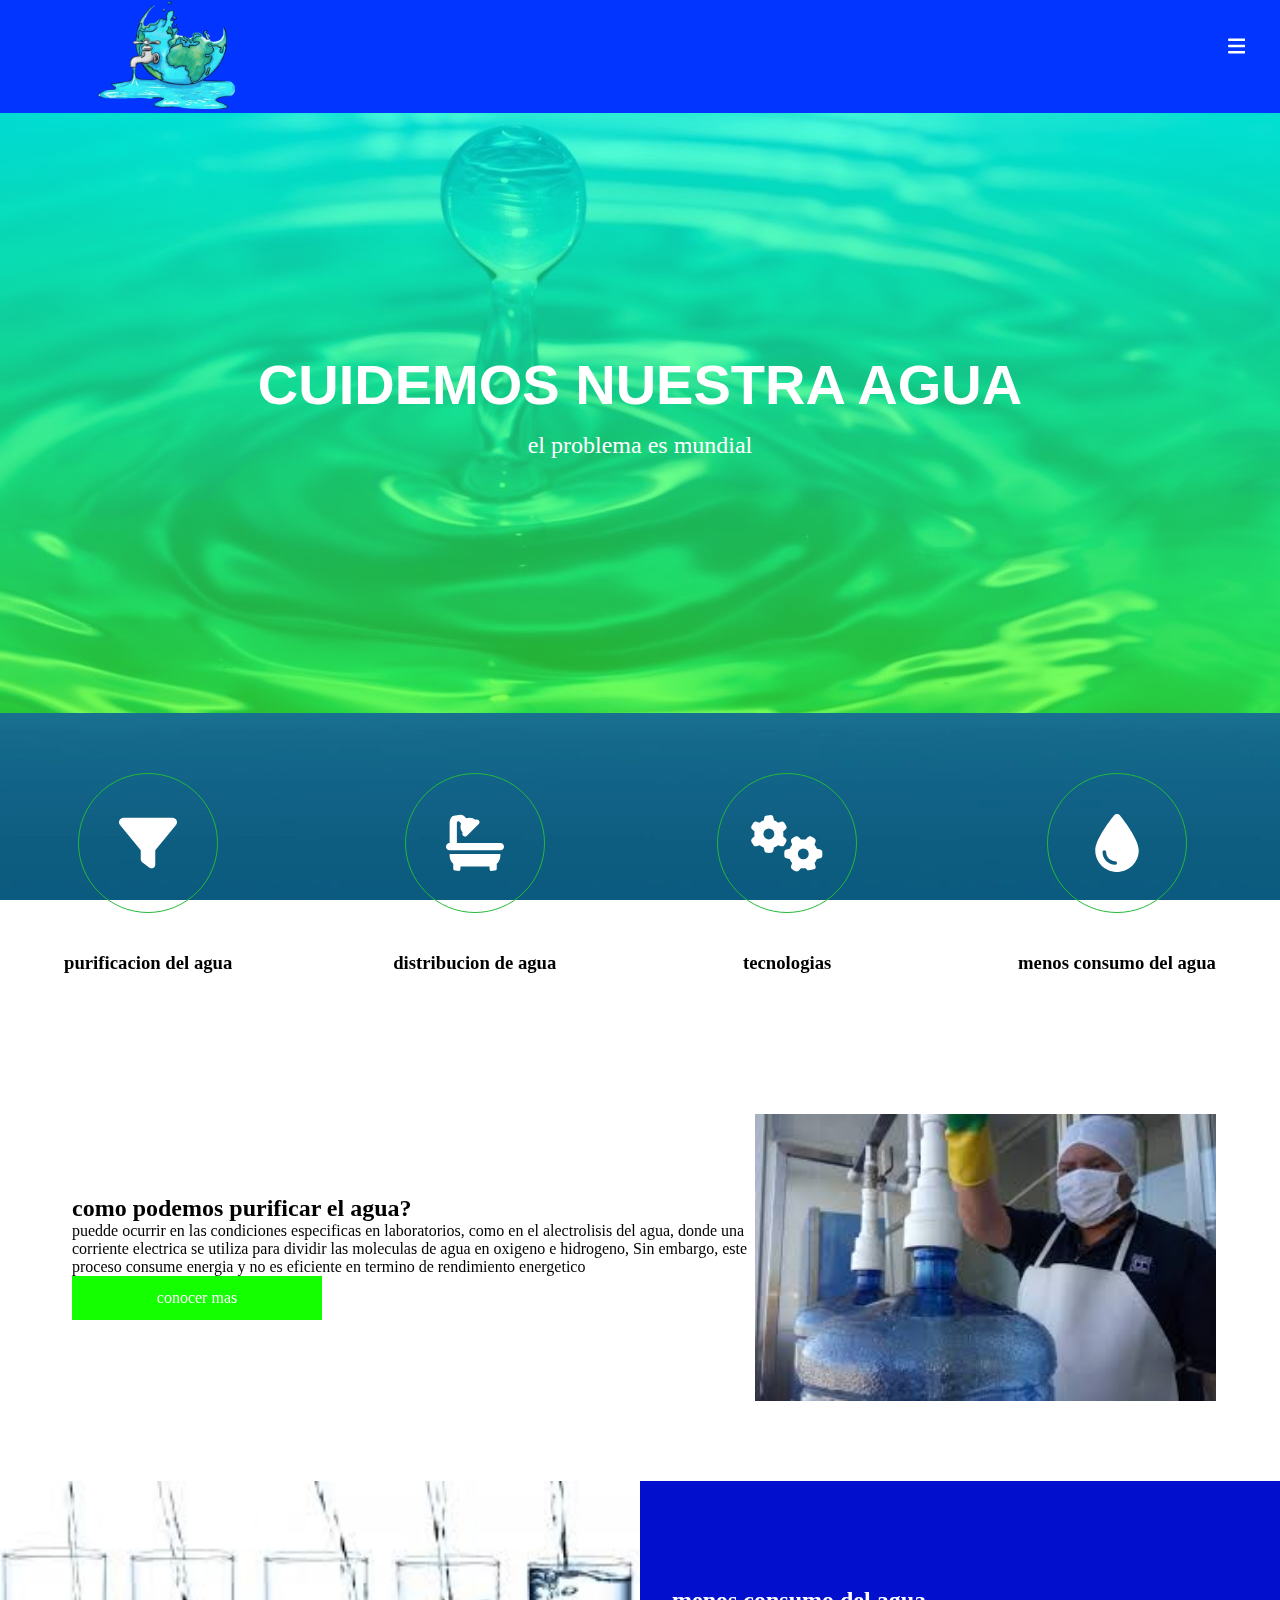
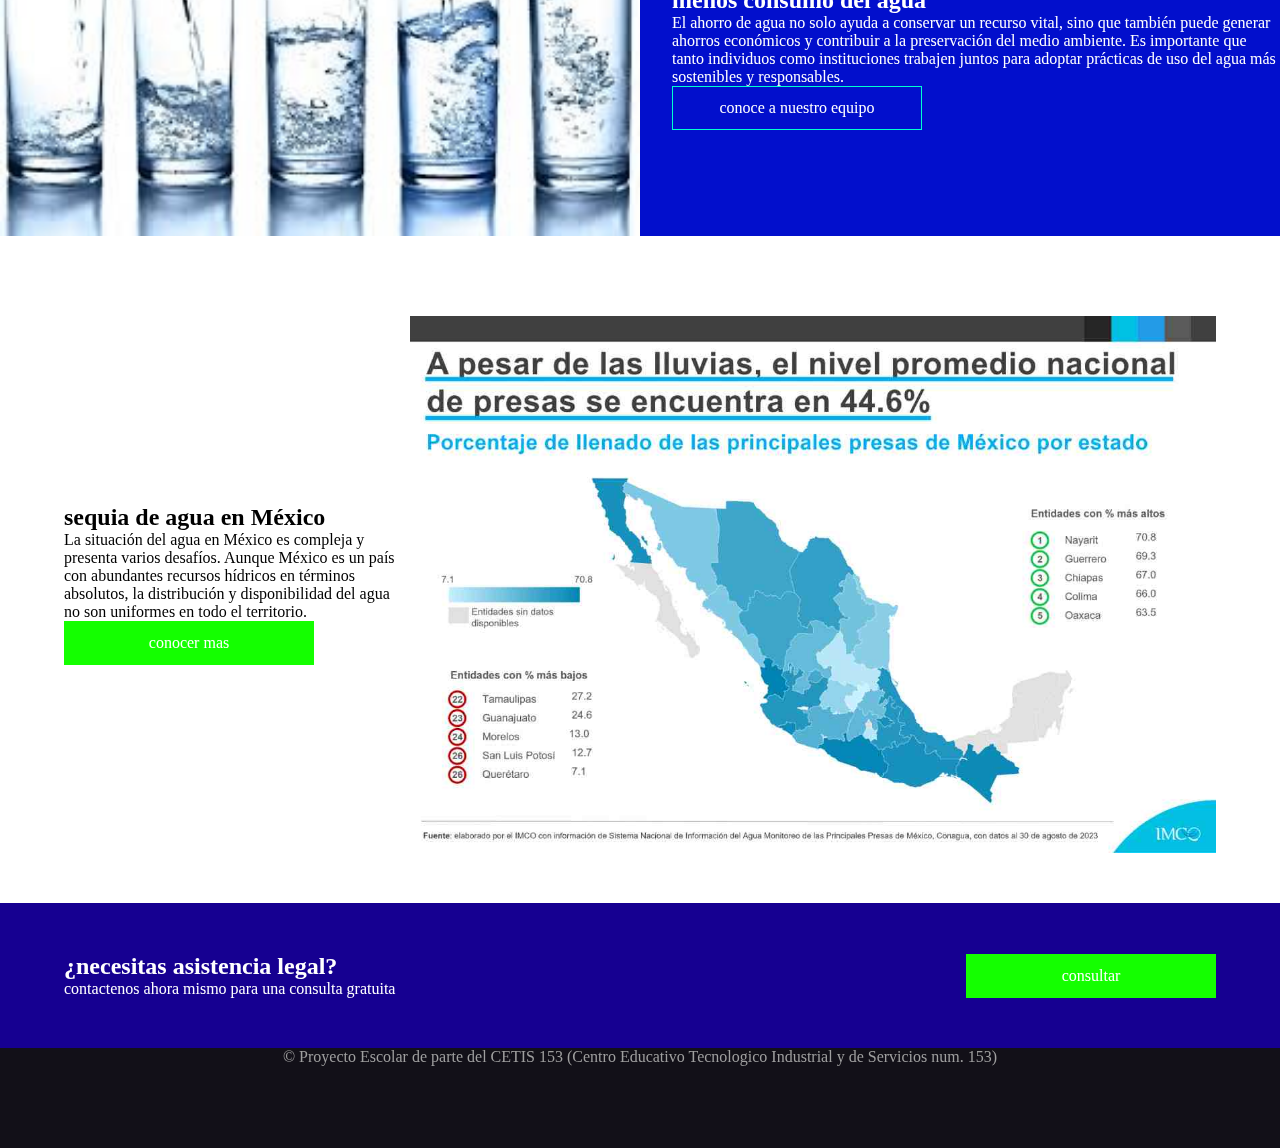
<file: index.html>
<!DOCTYPE html>
<html lang="es">
<head>
	<meta charset="utf-8">
	<meta name="viewport" content="width=device-width, initial-scale=1.0">
	<meta http-equiv="X-UA-Compatible" content="ie=edge">
	<title>Sanacion del agua</title>
	<!-- estilos CSS -->
	<link rel="stylesheet" href="css/estilos.css">
	<!-- fuentes -->
	<link rel="preconnect" href="https://fonts.googleapis.com">
	<!-- Icon fonts -->
	<link rel="stylesheet" href="https://use.fontawesome.com/releases/v5.2.0/css/all.css"
	integrity="sha384-hWVjflwFxL6sNzntih27bfxkr27PmbbK/iSvJ+a4+0owXq79v+lsFkW54bOGbiDQ"
	crossorigin="anonymous">
	<!-- Favicon -->
	<link rel="apple-touch-icon" sizes="180x180" href="images/apple-touch-icon.png">
	<link rel="icon" type="image/png" sizes="32x32" href="images/favicon-32x32.png">
	<link rel="icon" type="image/png" sizes="16x16" href="images/favicon-16x16.png">
	<link rel="manifest" href="images/site.webmanifest">
	<meta name="msapplication-TileColor" content="#da532c">
	<meta name="theme-color" content="#ffffff">

</head>
<body>
	<!-- Cabecera -->
	<div class="top">
		<ul class="container">
			<li><svg xmlns="http://www.w3.org/2000/svg" height="20" width="20" viewBox="0 0 512 512"><path fill="#FFD43B" d="M164.9 24.6c-7.7-18.6-28-28.5-47.4-23.2l-88 24C12.1 30.2 0 46 0 64C0 311.4 200.6 512 448 512c18 0 33.8-12.1 38.6-29.5l24-88c5.3-19.4-4.6-39.7-23.2-47.4l-96-40c-16.3-6.8-35.2-2.1-46.3 11.6L304.7 368C234.3 334.7 177.3 277.7 144 207.3L193.3 167c13.7-11.2 18.4-30 11.6-46.3l-40-96z"/></svg> 1-234-567-8910</li>
			<li><svg xmlns="http://www.w3.org/2000/svg" height="20" width="20" viewBox="0 0 512 512"><path fill="#FFD43B" d="M48 64C21.5 64 0 85.5 0 112c0 15.1 7.1 29.3 19.2 38.4L236.8 313.6c11.4 8.5 27 8.5 38.4 0L492.8 150.4c12.1-9.1 19.2-23.3 19.2-38.4c0-26.5-21.5-48-48-48H48zM0 176V384c0 35.3 28.7 64 64 64H448c35.3 0 64-28.7 64-64V176L294.4 339.2c-22.8 17.1-54 17.1-76.8 0L0 176z"/></svg>Informacion@mail.com</li>
		</ul>
	</div>
	<header>
		<nav id="navbar">
			<div id="navegation" class="container">
			<a href="index.html"><img id="logo" src="images/logotipo-removebg-preview.png" alt="Logotipo"></a>
			<span id="navbar-toggle" class="">
				<svg xmlns="http://www.w3.org/2000/svg" height="20" width="17.5" viewBox="0 0 448 512"><!--!Font Awesome Free 6.5.2 by @fontawesome - https://fontawesome.com License - https://fontawesome.com/license/free Copyright 2024 Fonticons, Inc.--><path fill="#ffffff" d="M0 96C0 78.3 14.3 64 32 64H416c17.7 0 32 14.3 32 32s-14.3 32-32 32H32C14.3 128 0 113.7 0 96zM0 256c0-17.7 14.3-32 32-32H416c17.7 0 32 14.3 32 32s-14.3 32-32 32H32c-17.7 0-32-14.3-32-32zM448 416c0 17.7-14.3 32-32 32H32c-17.7 0-32-14.3-32-32s14.3-32 32-32H416c17.7 0 32 14.3 32 32z"/></svg>
			</span>
			
			<ul id="main-nav" style="display: none;">
				<li><a href="index.html">home</a></li>
				<li><a href="la-firma.html">Purificacion de Agua</a></li>
				<li><a href="areas-practicas.html">Surticion del Agua</a></li>
				<li><a href="contacto.html">contacto</a></li>
				
			</ul>
			</div>
		</nav>
	</header>
	<!-- cuerpo del documento -->
	<main id="principal">
		<video id="video-background" muted autoplay loop>
	<source src="alberca-fondo.mp4" type="video/mp4">
	</video>
		<article id="home">
			<section>
				<div id="seccionPrimera" class="container">
					<div>
						<h1>Cuidemos nuestra agua</h1>
						<p>el problema es mundial</p>
					</div>
				</div>
			</section>
			<section>
				<div id="seccionDos-pre" class="container">
					<div class="col">
						<a href="la-firma.html"><svg xmlns="http://www.w3.org/2000/svg" height="20" width="20" viewBox="0 0 512 512"><!--!Font Awesome Free 6.5.2 by @fontawesome - https://fontawesome.com License - https://fontawesome.com/license/free Copyright 2024 Fonticons, Inc.--><path fill="#ffffff" d="M3.9 54.9C10.5 40.9 24.5 32 40 32H472c15.5 0 29.5 8.9 36.1 22.9s4.6 30.5-5.2 42.5L320 320.9V448c0 12.1-6.8 23.2-17.7 28.6s-23.8 4.3-33.5-3l-64-48c-8.1-6-12.8-15.5-12.8-25.6V320.9L9 97.3C-.7 85.4-2.8 68.8 3.9 54.9z"/></svg></a>
						<h3>purificacion del agua</h3>
					</div>
					<div class="col">
						<a href="areas-practicas.html"><svg xmlns="http://www.w3.org/2000/svg" height="20" width="20" viewBox="0 0 512 512"><!--!Font Awesome Free 6.5.2 by @fontawesome - https://fontawesome.com License - https://fontawesome.com/license/free Copyright 2024 Fonticons, Inc.--><path fill="#ffffff" d="M96 77.3c0-7.3 5.9-13.3 13.3-13.3c3.5 0 6.9 1.4 9.4 3.9l14.9 14.9C130 91.8 128 101.7 128 112c0 19.9 7.2 38 19.2 52c-5.3 9.2-4 21.1 3.8 29c9.4 9.4 24.6 9.4 33.9 0L289 89c9.4-9.4 9.4-24.6 0-33.9c-7.9-7.9-19.8-9.1-29-3.8C246 39.2 227.9 32 208 32c-10.3 0-20.2 2-29.2 5.5L163.9 22.6C149.4 8.1 129.7 0 109.3 0C66.6 0 32 34.6 32 77.3V256c-17.7 0-32 14.3-32 32s14.3 32 32 32H480c17.7 0 32-14.3 32-32s-14.3-32-32-32H96V77.3zM32 352v16c0 28.4 12.4 54 32 71.6V480c0 17.7 14.3 32 32 32s32-14.3 32-32V464H384v16c0 17.7 14.3 32 32 32s32-14.3 32-32V439.6c19.6-17.6 32-43.1 32-71.6V352H32z"/></svg></a>
						<h3>distribucion de agua</h3>
					</div>
					<div class="col">
						<a href="tecnologias.html"><svg xmlns="http://www.w3.org/2000/svg" height="20" width="25" viewBox="0 0 640 512"><!--!Font Awesome Free 6.5.2 by @fontawesome - https://fontawesome.com License - https://fontawesome.com/license/free Copyright 2024 Fonticons, Inc.--><path fill="#ffffff" d="M308.5 135.3c7.1-6.3 9.9-16.2 6.2-25c-2.3-5.3-4.8-10.5-7.6-15.5L304 89.4c-3-5-6.3-9.9-9.8-14.6c-5.7-7.6-15.7-10.1-24.7-7.1l-28.2 9.3c-10.7-8.8-23-16-36.2-20.9L199 27.1c-1.9-9.3-9.1-16.7-18.5-17.8C173.9 8.4 167.2 8 160.4 8h-.7c-6.8 0-13.5 .4-20.1 1.2c-9.4 1.1-16.6 8.6-18.5 17.8L115 56.1c-13.3 5-25.5 12.1-36.2 20.9L50.5 67.8c-9-3-19-.5-24.7 7.1c-3.5 4.7-6.8 9.6-9.9 14.6l-3 5.3c-2.8 5-5.3 10.2-7.6 15.6c-3.7 8.7-.9 18.6 6.2 25l22.2 19.8C32.6 161.9 32 168.9 32 176s.6 14.1 1.7 20.9L11.5 216.7c-7.1 6.3-9.9 16.2-6.2 25c2.3 5.3 4.8 10.5 7.6 15.6l3 5.2c3 5.1 6.3 9.9 9.9 14.6c5.7 7.6 15.7 10.1 24.7 7.1l28.2-9.3c10.7 8.8 23 16 36.2 20.9l6.1 29.1c1.9 9.3 9.1 16.7 18.5 17.8c6.7 .8 13.5 1.2 20.4 1.2s13.7-.4 20.4-1.2c9.4-1.1 16.6-8.6 18.5-17.8l6.1-29.1c13.3-5 25.5-12.1 36.2-20.9l28.2 9.3c9 3 19 .5 24.7-7.1c3.5-4.7 6.8-9.5 9.8-14.6l3.1-5.4c2.8-5 5.3-10.2 7.6-15.5c3.7-8.7 .9-18.6-6.2-25l-22.2-19.8c1.1-6.8 1.7-13.8 1.7-20.9s-.6-14.1-1.7-20.9l22.2-19.8zM112 176a48 48 0 1 1 96 0 48 48 0 1 1 -96 0zM504.7 500.5c6.3 7.1 16.2 9.9 25 6.2c5.3-2.3 10.5-4.8 15.5-7.6l5.4-3.1c5-3 9.9-6.3 14.6-9.8c7.6-5.7 10.1-15.7 7.1-24.7l-9.3-28.2c8.8-10.7 16-23 20.9-36.2l29.1-6.1c9.3-1.9 16.7-9.1 17.8-18.5c.8-6.7 1.2-13.5 1.2-20.4s-.4-13.7-1.2-20.4c-1.1-9.4-8.6-16.6-17.8-18.5L583.9 307c-5-13.3-12.1-25.5-20.9-36.2l9.3-28.2c3-9 .5-19-7.1-24.7c-4.7-3.5-9.6-6.8-14.6-9.9l-5.3-3c-5-2.8-10.2-5.3-15.6-7.6c-8.7-3.7-18.6-.9-25 6.2l-19.8 22.2c-6.8-1.1-13.8-1.7-20.9-1.7s-14.1 .6-20.9 1.7l-19.8-22.2c-6.3-7.1-16.2-9.9-25-6.2c-5.3 2.3-10.5 4.8-15.6 7.6l-5.2 3c-5.1 3-9.9 6.3-14.6 9.9c-7.6 5.7-10.1 15.7-7.1 24.7l9.3 28.2c-8.8 10.7-16 23-20.9 36.2L315.1 313c-9.3 1.9-16.7 9.1-17.8 18.5c-.8 6.7-1.2 13.5-1.2 20.4s.4 13.7 1.2 20.4c1.1 9.4 8.6 16.6 17.8 18.5l29.1 6.1c5 13.3 12.1 25.5 20.9 36.2l-9.3 28.2c-3 9-.5 19 7.1 24.7c4.7 3.5 9.5 6.8 14.6 9.8l5.4 3.1c5 2.8 10.2 5.3 15.5 7.6c8.7 3.7 18.6 .9 25-6.2l19.8-22.2c6.8 1.1 13.8 1.7 20.9 1.7s14.1-.6 20.9-1.7l19.8 22.2zM464 304a48 48 0 1 1 0 96 48 48 0 1 1 0-96z"/></svg></a>
						<h3>tecnologias</h3>
					</div>
					<div class="col">
						<a href="equipo.html"><svg xmlns="http://www.w3.org/2000/svg" height="20" width="15" viewBox="0 0 384 512"><!--!Font Awesome Free 6.5.2 by @fontawesome - https://fontawesome.com License - https://fontawesome.com/license/free Copyright 2024 Fonticons, Inc.--><path fill="#ffffff" d="M192 512C86 512 0 426 0 320C0 228.8 130.2 57.7 166.6 11.7C172.6 4.2 181.5 0 191.1 0h1.8c9.6 0 18.5 4.2 24.5 11.7C253.8 57.7 384 228.8 384 320c0 106-86 192-192 192zM96 336c0-8.8-7.2-16-16-16s-16 7.2-16 16c0 61.9 50.1 112 112 112c8.8 0 16-7.2 16-16s-7.2-16-16-16c-44.2 0-80-35.8-80-80z"/></svg></a>
						<h3>menos consumo del agua</h3>
					</div>
					</div>
				</div>
			</section>
			<section>
				<div id="seccionSegundo" class="container">
					<div>
					<h2>como podemos purificar el agua?</h2>
					<p>puedde ocurrir en las condiciones especificas en laboratorios, como en el alectrolisis del agua, donde una corriente electrica se utiliza para dividir las moleculas de agua en oxigeno e hidrogeno, Sin embargo, este proceso consume energia y no es eficiente en termino de rendimiento energetico </p>
					<a class="btn" href="la-firma.html">conocer mas</a>

					</div>

					<img src="images/sintetizar.jpg" alt="imagen de dos personas estirando la mano">

				</div>
			</section>
			<section>
				<div id="seccionTercera" class="container">
					<img class="games" src="images/surticion.jpg" alt="imagen de personas caminando por unas oficinas">
					<div>
					<h2 id="menos">menos consumo del agua</h2>
					<p id="menos">El ahorro de agua no solo ayuda a conservar un recurso vital, sino que también puede generar ahorros económicos y contribuir a la preservación del medio ambiente. Es importante que tanto individuos como instituciones trabajen juntos para adoptar prácticas de uso del agua más sostenibles y responsables.</p>
					<a class="transparent" href="equipo.html">conoce a nuestro equipo</a>
					</div>
				</div>
			</section>
			<section>
				<div id="seccionQuinta" class="container">
					<div>
					<h2>sequia de agua en México</h2>
					<p>La situación del agua en México es compleja y presenta varios desafíos. Aunque México es un país con abundantes recursos hídricos en términos absolutos, la distribución y disponibilidad del agua no son uniformes en todo el territorio. </p>
					<a class="btn" href="casos-estudios.html">conocer mas</a>

					</div>

					<img src="images/escasez-de-agua.jpg" alt="imagen de dos personas estirando la mano">

				</div>
			</section>
			<section>
				<div id="seccionSexta" class="container">
					<div>
						<h2 id="cont">¿necesitas asistencia legal?</h2>
						<p id="cont">contactenos ahora mismo para una consulta gratuita</p>
					</div>
					<a class="btn" href="contacto.html">consultar</a>
				</div>
			</section>
			<section>
				<footer>
		<div id="copyRight">
			&copy Proyecto Escolar de parte del CETIS 153 (Centro Educativo Tecnologico Industrial y de Servicios num. 153)
		</div>
	</footer>
	</section>
	<script>
		// Comportamientos para el menú de navegación.
    let mainNav=document.getElementById('main-nav');
    let navbarToggle=document.getElementById('navbar-toggle');
    navbarToggle.addEventListener('click',function() {

    if (this.classList.contains('active')){
        mainNav.style.display="none";
        this.classList.remove('active');
    }
    else {
        mainNav.style.display="flex";
        this.classList.add('active');
    }
    });
	</script>
</body>
</html>
</file>
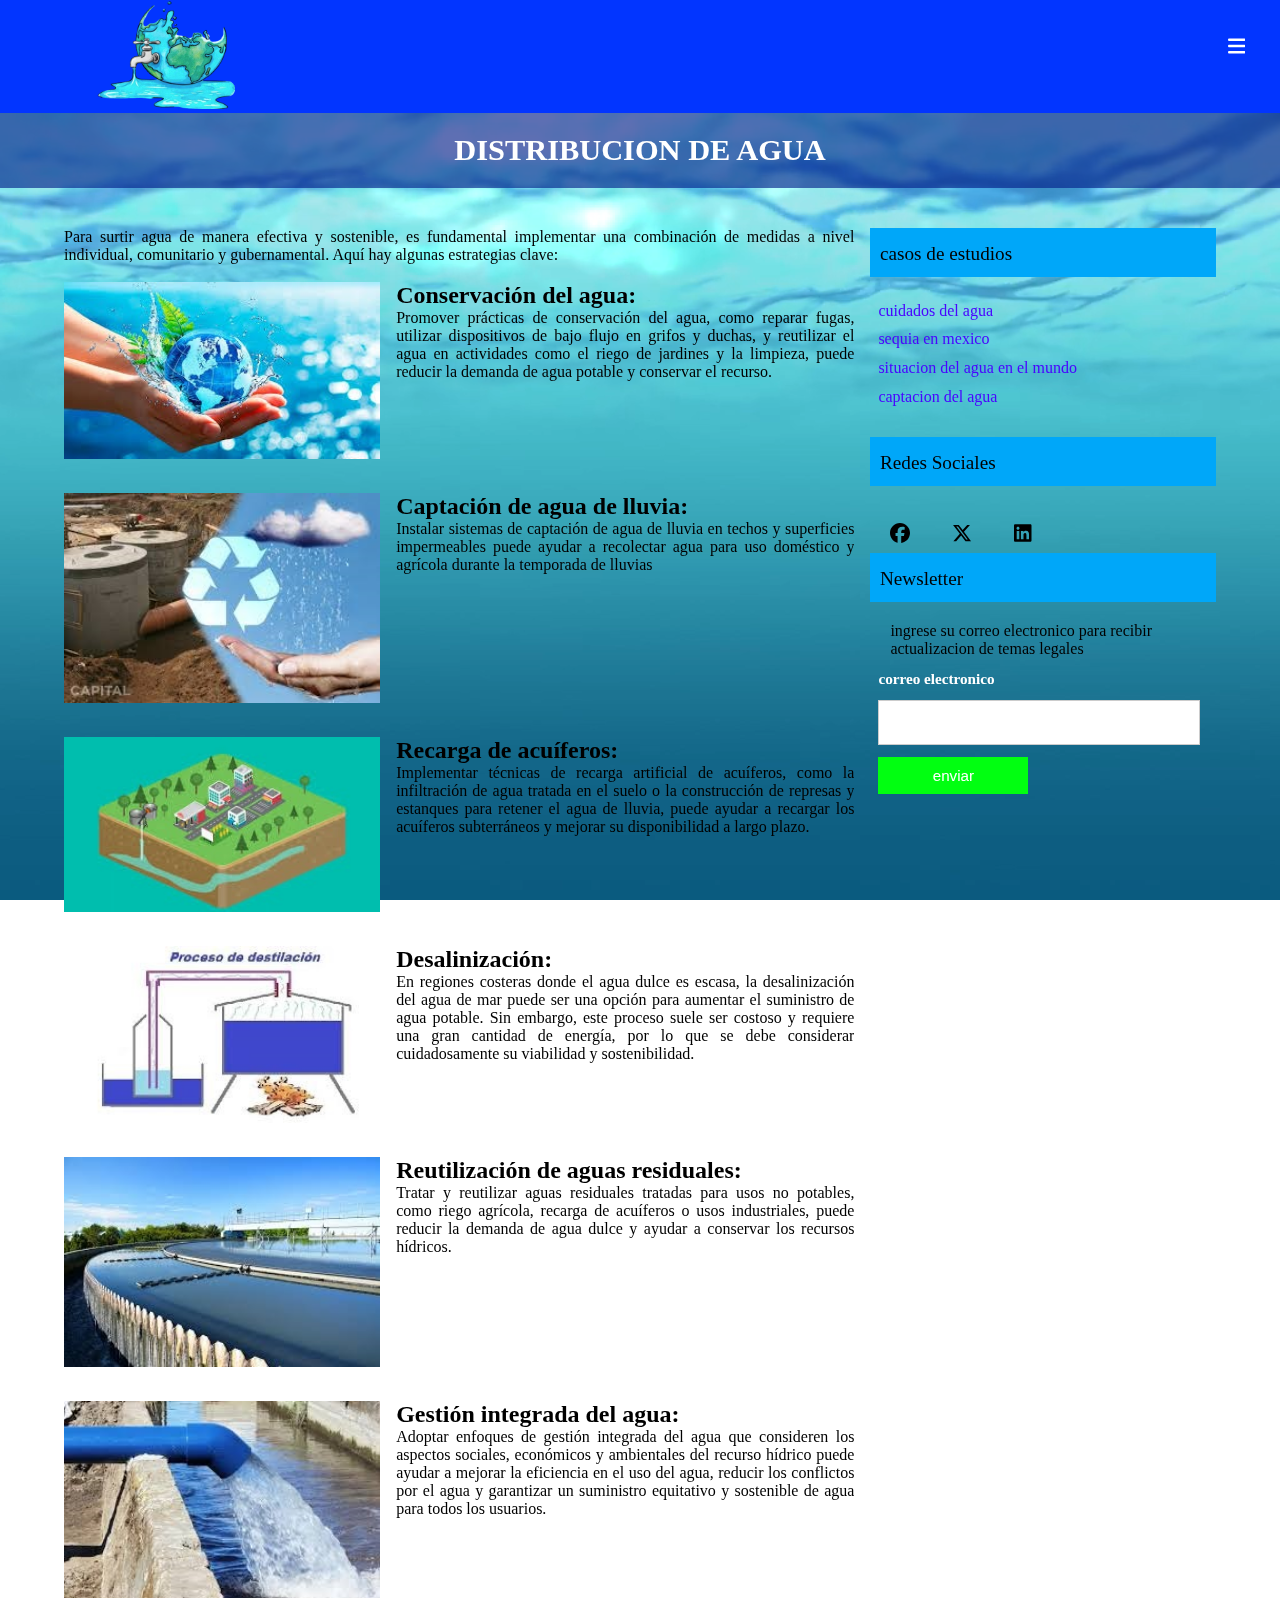
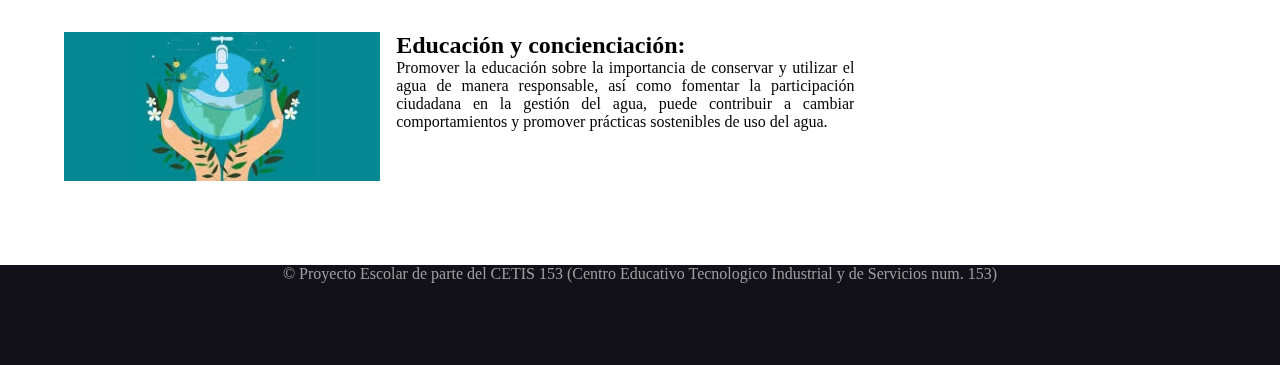
<file: areas-practicas.html>
<!DOCTYPE html>
<html lang="es">
<head>
	<meta charset="utf-8">
	<meta name="viewport" content="width=device-width, initial-scale=1.0">
	<meta http-equiv="X-UA-Compatible" content="ie=edge">
	<title>Sanacion del agua</title>
	<!-- estilos CSS -->
	<link rel="stylesheet" href="css/estilos.css">
	<!-- fuentes -->
	<link rel="preconnect" href="https://fonts.googleapis.com">
	<link rel="preconnect" href="https://fonts.gstatic.com" crossorigin>
	<link href="https://fonts.googleapis.com/css2?family=Micro+5+Charted&family=Roboto:ital,wght@0,100;0,300;0,400;0,500;0,700;0,900;1,100;1,300;1,400;1,500;1,700;1,900&display=swap" rel="stylesheet">
	<!-- Icon fonts -->
	<link rel="stylesheet" href="https://use.fontawesome.com/releases/v5.2.0/css/all.css"
	integrity="sha384-hWVjflwFxL6sNzntih27bfxkr27PmbbK/iSvJ+a4+0owXq79v+lsFkW54bOGbiDQ"
	crossorigin="anonymous">
	<!-- Favicon -->
	<link rel="apple-touch-icon" sizes="180x180" href="images/apple-touch-icon.png">
	<link rel="icon" type="image/png" sizes="32x32" href="images/favicon-32x32.png">
	<link rel="icon" type="image/png" sizes="16x16" href="images/favicon-16x16.png">
	<link rel="manifest" href="images/site.webmanifest">
	<meta name="msapplication-TileColor" content="#da532c">
	<meta name="theme-color" content="#ffffff">

</head>
<body>
	<video id="video-background" muted autoplay loop>
	<source src="alberca-fondo.mp4" type="video/mp4">
	</video>
	<!-- Cabecera -->
	<div class="top">
		<ul class="container">
			<li><svg xmlns="http://www.w3.org/2000/svg" height="20" width="20" viewBox="0 0 512 512"><path fill="#FFD43B" d="M164.9 24.6c-7.7-18.6-28-28.5-47.4-23.2l-88 24C12.1 30.2 0 46 0 64C0 311.4 200.6 512 448 512c18 0 33.8-12.1 38.6-29.5l24-88c5.3-19.4-4.6-39.7-23.2-47.4l-96-40c-16.3-6.8-35.2-2.1-46.3 11.6L304.7 368C234.3 334.7 177.3 277.7 144 207.3L193.3 167c13.7-11.2 18.4-30 11.6-46.3l-40-96z"/></svg> 1-234-567-8910</li>
			<li><svg xmlns="http://www.w3.org/2000/svg" height="20" width="20" viewBox="0 0 512 512"><path fill="#FFD43B" d="M48 64C21.5 64 0 85.5 0 112c0 15.1 7.1 29.3 19.2 38.4L236.8 313.6c11.4 8.5 27 8.5 38.4 0L492.8 150.4c12.1-9.1 19.2-23.3 19.2-38.4c0-26.5-21.5-48-48-48H48zM0 176V384c0 35.3 28.7 64 64 64H448c35.3 0 64-28.7 64-64V176L294.4 339.2c-22.8 17.1-54 17.1-76.8 0L0 176z"/></svg>Informacion@mail.com</li>
		</ul>
	</div>
	<header>
		<nav id="navbar">
			<div id="navegation" class="container">
			<a href="index.html"><img id="logo" src="images/logotipo-removebg-preview.png" alt="Logotipo"></a>
			<span id="navbar-toggle">
				<svg xmlns="http://www.w3.org/2000/svg" height="20" width="17.5" viewBox="0 0 448 512"><!--!Font Awesome Free 6.5.2 by @fontawesome - https://fontawesome.com License - https://fontawesome.com/license/free Copyright 2024 Fonticons, Inc.--><path fill="#ffffff" d="M0 96C0 78.3 14.3 64 32 64H416c17.7 0 32 14.3 32 32s-14.3 32-32 32H32C14.3 128 0 113.7 0 96zM0 256c0-17.7 14.3-32 32-32H416c17.7 0 32 14.3 32 32s-14.3 32-32 32H32c-17.7 0-32-14.3-32-32zM448 416c0 17.7-14.3 32-32 32H32c-17.7 0-32-14.3-32-32s14.3-32 32-32H416c17.7 0 32 14.3 32 32z"/></svg>
			</span>
			<ul id="main-nav" style="display: none;">
				<li><a href="index.html">home</a></li>
				<li><a href="la-firma.html">Purificacion de Agua</a></li>
				<li><a href="areas-practicas.html">Reduccion ante el consumo</a></li>
				<li><a href="contacto.html">contacto</a></li>
				
			</ul>
			</div>
		</nav>
	</header>
	<!-- cuerpo del documento -->
	<main>
		<header>
			<div class="container">
				<h1>distribucion de Agua</h1>
			</div>
		</header>
		<article id="pages" class="container">
			<section>

				<p>Para surtir agua de manera efectiva y sostenible, es fundamental implementar una combinación de medidas a nivel individual, comunitario y gubernamental. Aquí hay algunas estrategias clave:</p><br>

			<div class="row">
				<img src="images/conservacion.jpg" alt="imagen de la fila">
				<h2>Conservación del agua:</h2>
				<p>Promover prácticas de conservación del agua, como reparar fugas, utilizar dispositivos de bajo flujo en grifos y duchas, y reutilizar el agua en actividades como el riego de jardines y la limpieza, puede reducir la demanda de agua potable y conservar el recurso.</p>
				
			</div>
			<div class="row">
			<img src="images/captacion.jpg" alt="imagen de la fila">
				<h2>Captación de agua de lluvia:</h2>
				<p>Instalar sistemas de captación de agua de lluvia en techos y superficies impermeables puede ayudar a recolectar agua para uso doméstico y agrícola durante la temporada de lluvias</p>
				
			</div>
			<div class="row">
			<img src="images/acuiferos.jpg" alt="imagen de la fila">
				<h2>Recarga de acuíferos:</h2>
				<p>Implementar técnicas de recarga artificial de acuíferos, como la infiltración de agua tratada en el suelo o la construcción de represas y estanques para retener el agua de lluvia, puede ayudar a recargar los acuíferos subterráneos y mejorar su disponibilidad a largo plazo.</p>
				
			</div>
			<div class="row">
			<img src="images/desalinizacion.jpg" alt="imagen de la fila">
				<h2>Desalinización:</h2>
				<p>En regiones costeras donde el agua dulce es escasa, la desalinización del agua de mar puede ser una opción para aumentar el suministro de agua potable. Sin embargo, este proceso suele ser costoso y requiere una gran cantidad de energía, por lo que se debe considerar cuidadosamente su viabilidad y sostenibilidad.</p>
	
			</div>
			<div class="row">
			<img src="images/reutilizacion.jpg" alt="imagen de la fila">
				<h2>Reutilización de aguas residuales:</h2>
				<p>Tratar y reutilizar aguas residuales tratadas para usos no potables, como riego agrícola, recarga de acuíferos o usos industriales, puede reducir la demanda de agua dulce y ayudar a conservar los recursos hídricos.</p>
	
			</div>
			<div class="row">
			<img src="images/gestion.jpg" alt="imagen de la fila">
				<h2>Gestión integrada del agua:</h2>
				<p>Adoptar enfoques de gestión integrada del agua que consideren los aspectos sociales, económicos y ambientales del recurso hídrico puede ayudar a mejorar la eficiencia en el uso del agua, reducir los conflictos por el agua y garantizar un suministro equitativo y sostenible de agua para todos los usuarios.</p>
	
			</div>
			<div class="row">
			<img src="images/concientitacion.jpg" alt="imagen de la fila">
				<h2>Educación y concienciación:</h2>
				<p>Promover la educación sobre la importancia de conservar y utilizar el agua de manera responsable, así como fomentar la participación ciudadana en la gestión del agua, puede contribuir a cambiar comportamientos y promover prácticas sostenibles de uso del agua.</p>
			</section>
			<aside>
				<h3>casos de estudios</h3>
				<ul>
					<li><a href="https://www.nl.gob.mx/campanas/consejos-practicos-para-el-cuidado-del-agua#:~:text=Tome%20su%20ba%C3%B1o%20diario%20de,consumo%20de%20agua%20y%20dinero.">cuidados del agua</a></li>
					<li><a href="https://smn.conagua.gob.mx/es/climatologia/monitor-de-sequia/monitor-de-sequia-en-mexico">sequia en mexico</a></li>
					<li><a href="https://www.savethechildren.mx/hablemos-de-agua-potable-escasez-acceso/?utm_term=la%20escasez%20del%20agua&utm_campaign=&utm_source=adwords&utm_medium=ppc&hsa_acc=1848732810&hsa_cam=21118629741&hsa_grp=163782089401&hsa_ad=694561647974&hsa_src=g&hsa_tgt=kwd-299061670463&hsa_kw=la%20escasez%20del%20agua&hsa_mt=b&hsa_net=adwords&hsa_ver=3&gad_source=1&gclid=Cj0KCQjw8pKxBhD_ARIsAPrG45m_uhWTdkLQJkKFQ-cgPWSMULOrxI8m0TKSsKd_n_C_588C2B4y8AAaAkRrEALw_wcB">situacion del agua en el mundo</a></li>
					<li><a href="https://futurociudades.tec.mx/es/captacion-de-agua-de-lluvia">captacion del agua</a></li>
				</ul>
				<h3>Redes Sociales</h3>
				<div id="socialMedia">
					<a href="#"><svg xmlns="http://www.w3.org/2000/svg" height="20" width="20" viewBox="0 0 512 512"><path d="M512 256C512 114.6 397.4 0 256 0S0 114.6 0 256C0 376 82.7 476.8 194.2 504.5V334.2H141.4V256h52.8V222.3c0-87.1 39.4-127.5 125-127.5c16.2 0 44.2 3.2 55.7 6.4V172c-6-.6-16.5-1-29.6-1c-42 0-58.2 15.9-58.2 57.2V256h83.6l-14.4 78.2H287V510.1C413.8 494.8 512 386.9 512 256h0z"/></svg></a>
					<a href="#"><svg xmlns="http://www.w3.org/2000/svg" height="20" width="20" viewBox="0 0 512 512"><path d="M389.2 48h70.6L305.6 224.2 487 464H345L233.7 318.6 106.5 464H35.8L200.7 275.5 26.8 48H172.4L272.9 180.9 389.2 48zM364.4 421.8h39.1L151.1 88h-42L364.4 421.8z"/></svg></a>
					<a href="#"><svg xmlns="http://www.w3.org/2000/svg" height="20" width="17.5" viewBox="0 0 448 512"><path d="M416 32H31.9C14.3 32 0 46.5 0 64.3v383.4C0 465.5 14.3 480 31.9 480H416c17.6 0 32-14.5 32-32.3V64.3c0-17.8-14.4-32.3-32-32.3zM135.4 416H69V202.2h66.5V416zm-33.2-243c-21.3 0-38.5-17.3-38.5-38.5S80.9 96 102.2 96c21.2 0 38.5 17.3 38.5 38.5 0 21.3-17.2 38.5-38.5 38.5zm282.1 243h-66.4V312c0-24.8-.5-56.7-34.5-56.7-34.6 0-39.9 27-39.9 54.9V416h-66.4V202.2h63.7v29.2h.9c8.9-16.8 30.6-34.5 62.9-34.5 67.2 0 79.7 44.3 79.7 101.9V416z"/></svg></a>
				</div>

				<h3>Newsletter</h3>
				<div id="boletin">
					<p>ingrese su correo electronico para recibir actualizacion de temas legales</p>

					<form action="" method="POST">
						<label for="correo">correo electronico</label>
						<input type="email" name="email" id="correo">
						<input type="submit" value="enviar">
					</form>
				</div>
			</aside>
		</article>
	</main>
	<!-- pie de pagina -->
	<section>
		<footer>
		<div id="copyRight">
			&copy Proyecto Escolar de parte del CETIS 153 (Centro Educativo Tecnologico Industrial y de Servicios num. 153)
		</div>
	</footer>
</section>
	<script>
		// Comportamientos para el menú de navegación.
    let mainNav=document.getElementById('main-nav');
    let navbarToggle=document.getElementById('navbar-toggle');
    navbarToggle.addEventListener('click',function() {

    if (this.classList.contains('active')){
        mainNav.style.display="none";
        this.classList.remove('active');
    }
    else {
        mainNav.style.display="flex";
        this.classList.add('active');
    }
    });
	</script>
</body>
</html>
</file>
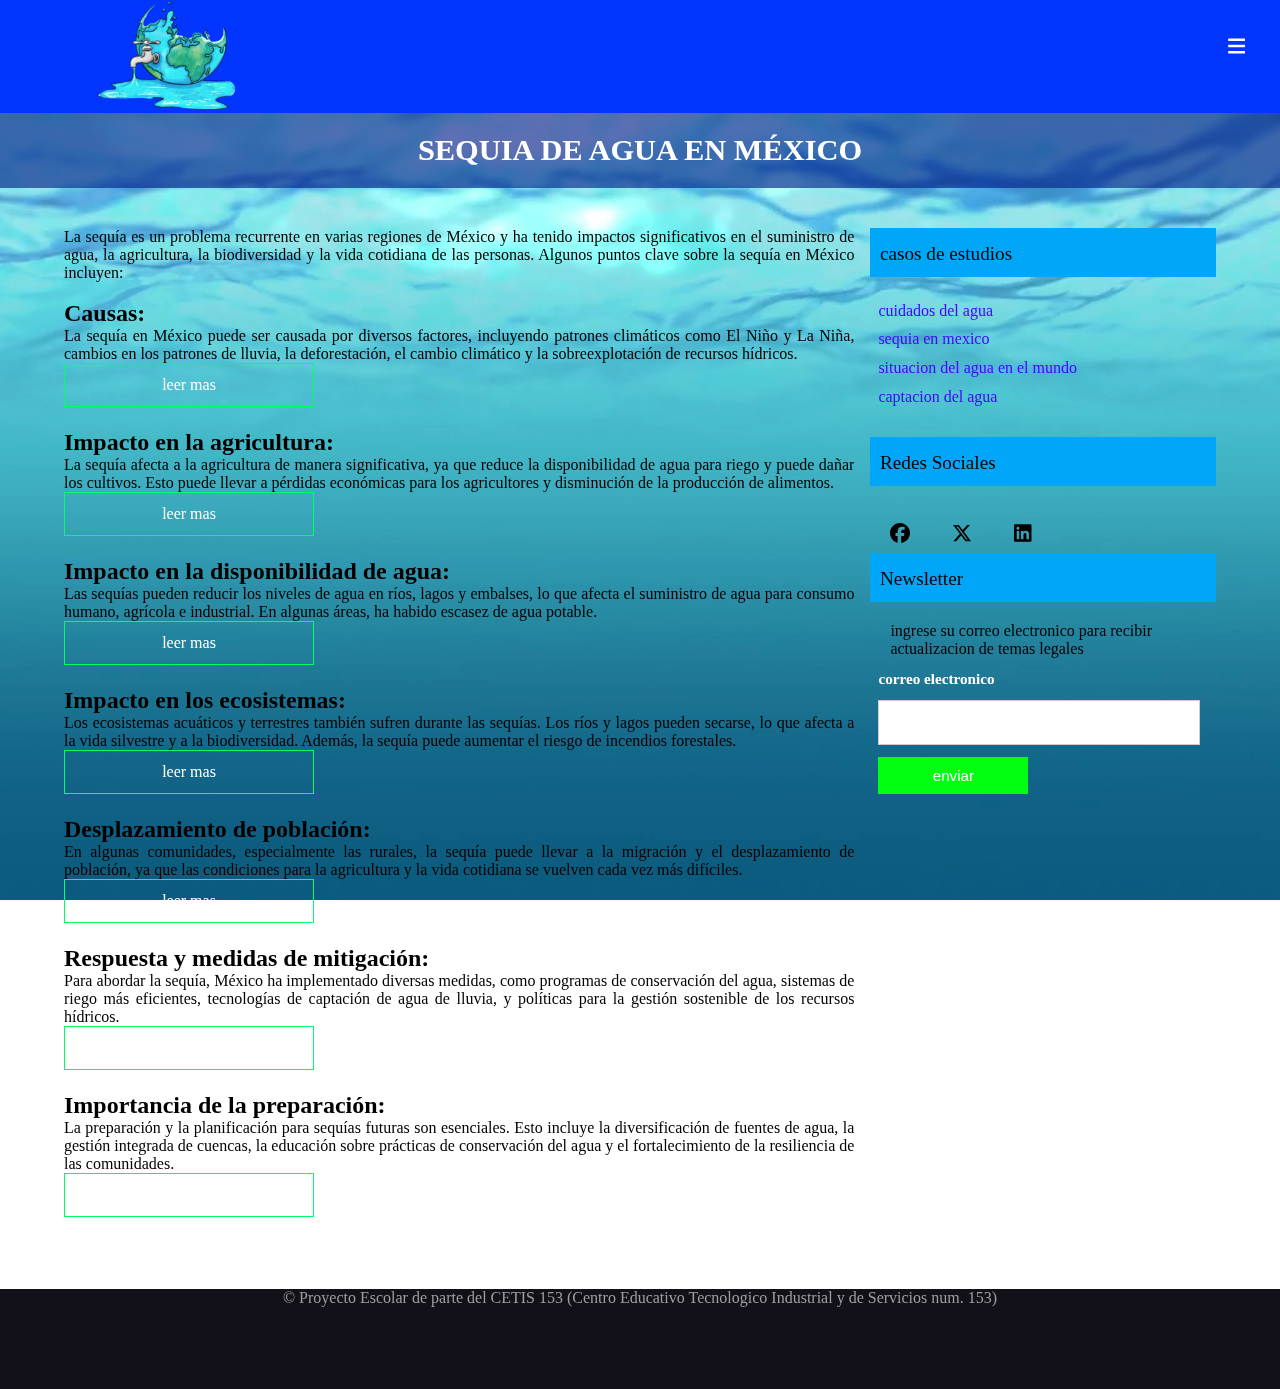
<file: casos-estudios.html>
<!DOCTYPE html>
<html lang="es">
<head>
	<meta charset="utf-8">
	<meta name="viewport" content="width=device-width, initial-scale=1.0">
	<meta http-equiv="X-UA-Compatible" content="ie=edge">
	<title>Sanacion del agua</title>
	<!-- estilos CSS -->
	<link rel="stylesheet" href="css/estilos.css">
	<!-- fuentes -->
	<link rel="preconnect" href="https://fonts.googleapis.com">
	<link rel="preconnect" href="https://fonts.gstatic.com" crossorigin>
	<link href="https://fonts.googleapis.com/css2?family=Micro+5+Charted&family=Roboto:ital,wght@0,100;0,300;0,400;0,500;0,700;0,900;1,100;1,300;1,400;1,500;1,700;1,900&display=swap" rel="stylesheet">
	<!-- Icon fonts -->
	<link rel="stylesheet" href="https://use.fontawesome.com/releases/v5.2.0/css/all.css"
	integrity="sha384-hWVjflwFxL6sNzntih27bfxkr27PmbbK/iSvJ+a4+0owXq79v+lsFkW54bOGbiDQ"
	crossorigin="anonymous">
	<!-- Favicon -->
	<link rel="apple-touch-icon" sizes="180x180" href="images/apple-touch-icon.png">
	<link rel="icon" type="image/png" sizes="32x32" href="images/favicon-32x32.png">
	<link rel="icon" type="image/png" sizes="16x16" href="images/favicon-16x16.png">
	<link rel="manifest" href="images/site.webmanifest">
	<meta name="msapplication-TileColor" content="#da532c">
	<meta name="theme-color" content="#ffffff">

</head>
<body>
	<video id="video-background" muted autoplay loop>
	<source src="alberca-fondo.mp4" type="video/mp4">
	</video>
	<!-- Cabecera -->
	<div class="top">
		<ul class="container">
			<li><svg xmlns="http://www.w3.org/2000/svg" height="20" width="20" viewBox="0 0 512 512"><path fill="#FFD43B" d="M164.9 24.6c-7.7-18.6-28-28.5-47.4-23.2l-88 24C12.1 30.2 0 46 0 64C0 311.4 200.6 512 448 512c18 0 33.8-12.1 38.6-29.5l24-88c5.3-19.4-4.6-39.7-23.2-47.4l-96-40c-16.3-6.8-35.2-2.1-46.3 11.6L304.7 368C234.3 334.7 177.3 277.7 144 207.3L193.3 167c13.7-11.2 18.4-30 11.6-46.3l-40-96z"/></svg> 1-234-567-8910</li>
			<li><svg xmlns="http://www.w3.org/2000/svg" height="20" width="20" viewBox="0 0 512 512"><path fill="#FFD43B" d="M48 64C21.5 64 0 85.5 0 112c0 15.1 7.1 29.3 19.2 38.4L236.8 313.6c11.4 8.5 27 8.5 38.4 0L492.8 150.4c12.1-9.1 19.2-23.3 19.2-38.4c0-26.5-21.5-48-48-48H48zM0 176V384c0 35.3 28.7 64 64 64H448c35.3 0 64-28.7 64-64V176L294.4 339.2c-22.8 17.1-54 17.1-76.8 0L0 176z"/></svg>Informacion@mail.com</li>
		</ul>
	</div>
	<header>
		<nav id="navbar">
			<div id="navegation" class="container">
			<a href="index.html"><img id="logo" src="images/logotipo-removebg-preview.png" alt="Logotipo"></a>
			<span id="navbar-toggle">
				<svg xmlns="http://www.w3.org/2000/svg" height="20" width="17.5" viewBox="0 0 448 512"><!--!Font Awesome Free 6.5.2 by @fontawesome - https://fontawesome.com License - https://fontawesome.com/license/free Copyright 2024 Fonticons, Inc.--><path fill="#ffffff" d="M0 96C0 78.3 14.3 64 32 64H416c17.7 0 32 14.3 32 32s-14.3 32-32 32H32C14.3 128 0 113.7 0 96zM0 256c0-17.7 14.3-32 32-32H416c17.7 0 32 14.3 32 32s-14.3 32-32 32H32c-17.7 0-32-14.3-32-32zM448 416c0 17.7-14.3 32-32 32H32c-17.7 0-32-14.3-32-32s14.3-32 32-32H416c17.7 0 32 14.3 32 32z"/></svg>
			</span>
			<ul id="main-nav" style="display: none;">
				<li><a href="index.html">home</a></li>
				<li><a href="la-firma.html">Purificacion de Agua</a></li>
				<li><a href="areas-practicas.html">Reduccion ante el consumo</a></li>
				<li><a href="contacto.html">contacto</a></li>
				
			</ul>
			</div>
		</nav>
	</header>
	<!-- cuerpo del documento -->
	<main>
		<header>
			<div class="container">
				<h1>sequia de agua en México</h1>
			</div>
		</header>
		<article id="pages" class="container">
			<section>
				<p>La sequía es un problema recurrente en varias regiones de México y ha tenido impactos significativos en el suministro de agua, la agricultura, la biodiversidad y la vida cotidiana de las personas. Algunos puntos clave sobre la sequía en México incluyen:</p><br>
				<div class="row">
				<h2>Causas:</h2>
				<p>La sequía en México puede ser causada por diversos factores, incluyendo patrones climáticos como El Niño y La Niña, cambios en los patrones de lluvia, la deforestación, el cambio climático y la sobreexplotación de recursos hídricos.</p>
				<a href="https://www.iagua.es/respuestas/que-es-sequia#:~:text=Las%20causas%20de%20una%20sequ%C3%ADa,para%20abastecer%20la%20demanda%20existente." class="transparent">leer mas</a>
			</div>
			<div class="row">
				<h2>Impacto en la agricultura:</h2>
				<p>La sequía afecta a la agricultura de manera significativa, ya que reduce la disponibilidad de agua para riego y puede dañar los cultivos. Esto puede llevar a pérdidas económicas para los agricultores y disminución de la producción de alimentos.</p>
				<a href="https://www.fundacionaquae.org/impacto-de-la-sequia-en-la-agricultura/amp/?gad_source=1&gclid=Cj0KCQjw8pKxBhD_ARIsAPrG45lU9lBw2Bp8yZQcYA7PnNjonI7MHI1KLBEoA-RExatMtmYrYuGyxWoaAjJ-EALw_wcB" class="transparent">leer mas</a>
			</div>
			<div class="row">
				<h2>Impacto en la disponibilidad de agua:</h2>
				<p>Las sequías pueden reducir los niveles de agua en ríos, lagos y embalses, lo que afecta el suministro de agua para consumo humano, agrícola e industrial. En algunas áreas, ha habido escasez de agua potable.</p>
				<a href="https://aguaparatodas.org/?gad_source=1&gclid=Cj0KCQjw8pKxBhD_ARIsAPrG45mQayKBSKGzBUN7Fs6wsg-tJYrF_OrnvSS9vPD4hXRy6HUuql6x3y8aAn0XEALw_wcB" class="transparent">leer mas</a>
			</div>
			<div class="row">
				<h2>Impacto en los ecosistemas:</h2>
				<p>Los ecosistemas acuáticos y terrestres también sufren durante las sequías. Los ríos y lagos pueden secarse, lo que afecta a la vida silvestre y a la biodiversidad. Además, la sequía puede aumentar el riesgo de incendios forestales.</p>
				<a href="https://www.iberdrola.com/sostenibilidad/contaminacion-del-agua#:~:text=La%20contaminaci%C3%B3n%20h%C3%ADdrica%20empobrece%20los,Contaminaci%C3%B3n%20de%20la%20cadena%20alimentaria." class="transparent">leer mas</a>
			</div>
			<div class="row">
				<h2>Desplazamiento de población:</h2>
				<p>En algunas comunidades, especialmente las rurales, la sequía puede llevar a la migración y el desplazamiento de población, ya que las condiciones para la agricultura y la vida cotidiana se vuelven cada vez más difíciles.</p>
				<a href="https://rosanjose.iom.int/es/blogs/extremos-hidrologicos-y-migracion-como-el-agua-influye-en-los-movimientos-migratorios#:~:text=Algunas%20migraciones%20se%20producen%20cuando,medio%20ambiente%20para%20su%20subsistencia%22." class="transparent">leer mas</a>
			</div>
			<div class="row">
				<h2>Respuesta y medidas de mitigación:</h2>
				<p> Para abordar la sequía, México ha implementado diversas medidas, como programas de conservación del agua, sistemas de riego más eficientes, tecnologías de captación de agua de lluvia, y políticas para la gestión sostenible de los recursos hídricos.</p>
				<a href="https://conecta.tec.mx/es/noticias/nacional/investigacion/11-acciones-para-cuidar-el-agua-y-evitar-el-dia-cero-en-las" class="transparent">leer mas</a>
			</div>
			<div class="row">
				<h2>Importancia de la preparación:</h2>
				<p>La preparación y la planificación para sequías futuras son esenciales. Esto incluye la diversificación de fuentes de agua, la gestión integrada de cuencas, la educación sobre prácticas de conservación del agua y el fortalecimiento de la resiliencia de las comunidades.</p>
				<a href="https://www.savethechildren.mx/hablemos-de-agua-potable-escasez-acceso/?utm_term=formas%20de%20cuidar%20el%20agua&utm_campaign=&utm_source=adwords&utm_medium=ppc&hsa_acc=1848732810&hsa_cam=21118629741&hsa_grp=163782089401&hsa_ad=694561647974&hsa_src=g&hsa_tgt=kwd-301364644255&hsa_kw=formas%20de%20cuidar%20el%20agua&hsa_mt=b&hsa_net=adwords&hsa_ver=3&gad_source=1&gclid=Cj0KCQjw8pKxBhD_ARIsAPrG45mCh9yUVkjHC5R2mH33xlGyK-tVQ_i8nGdNqoRT_rBtFQ2pBz7xqrkaApA3EALw_wcB" class="transparent">leer mas</a>
			</div>
			</section>
			<aside>
				<h3>casos de estudios</h3>
				<ul>
					<li><a href="https://www.nl.gob.mx/campanas/consejos-practicos-para-el-cuidado-del-agua#:~:text=Tome%20su%20ba%C3%B1o%20diario%20de,consumo%20de%20agua%20y%20dinero.">cuidados del agua</a></li>
					<li><a href="https://smn.conagua.gob.mx/es/climatologia/monitor-de-sequia/monitor-de-sequia-en-mexico">sequia en mexico</a></li>
					<li><a href="https://www.savethechildren.mx/hablemos-de-agua-potable-escasez-acceso/?utm_term=la%20escasez%20del%20agua&utm_campaign=&utm_source=adwords&utm_medium=ppc&hsa_acc=1848732810&hsa_cam=21118629741&hsa_grp=163782089401&hsa_ad=694561647974&hsa_src=g&hsa_tgt=kwd-299061670463&hsa_kw=la%20escasez%20del%20agua&hsa_mt=b&hsa_net=adwords&hsa_ver=3&gad_source=1&gclid=Cj0KCQjw8pKxBhD_ARIsAPrG45m_uhWTdkLQJkKFQ-cgPWSMULOrxI8m0TKSsKd_n_C_588C2B4y8AAaAkRrEALw_wcB">situacion del agua en el mundo</a></li>
					<li><a href="https://futurociudades.tec.mx/es/captacion-de-agua-de-lluvia">captacion del agua</a></li>
				</ul>

				<h3>Redes Sociales</h3>
				<div id="socialMedia">
					<a href="#"><svg xmlns="http://www.w3.org/2000/svg" height="20" width="20" viewBox="0 0 512 512"><path d="M512 256C512 114.6 397.4 0 256 0S0 114.6 0 256C0 376 82.7 476.8 194.2 504.5V334.2H141.4V256h52.8V222.3c0-87.1 39.4-127.5 125-127.5c16.2 0 44.2 3.2 55.7 6.4V172c-6-.6-16.5-1-29.6-1c-42 0-58.2 15.9-58.2 57.2V256h83.6l-14.4 78.2H287V510.1C413.8 494.8 512 386.9 512 256h0z"/></svg></a>
					<a href="#"><svg xmlns="http://www.w3.org/2000/svg" height="20" width="20" viewBox="0 0 512 512"><path d="M389.2 48h70.6L305.6 224.2 487 464H345L233.7 318.6 106.5 464H35.8L200.7 275.5 26.8 48H172.4L272.9 180.9 389.2 48zM364.4 421.8h39.1L151.1 88h-42L364.4 421.8z"/></svg></a>
					<a href="#"><svg xmlns="http://www.w3.org/2000/svg" height="20" width="17.5" viewBox="0 0 448 512"><path d="M416 32H31.9C14.3 32 0 46.5 0 64.3v383.4C0 465.5 14.3 480 31.9 480H416c17.6 0 32-14.5 32-32.3V64.3c0-17.8-14.4-32.3-32-32.3zM135.4 416H69V202.2h66.5V416zm-33.2-243c-21.3 0-38.5-17.3-38.5-38.5S80.9 96 102.2 96c21.2 0 38.5 17.3 38.5 38.5 0 21.3-17.2 38.5-38.5 38.5zm282.1 243h-66.4V312c0-24.8-.5-56.7-34.5-56.7-34.6 0-39.9 27-39.9 54.9V416h-66.4V202.2h63.7v29.2h.9c8.9-16.8 30.6-34.5 62.9-34.5 67.2 0 79.7 44.3 79.7 101.9V416z"/></svg></a>
				</div>

				<h3>Newsletter</h3>
				<div id="boletin">
					<p>ingrese su correo electronico para recibir actualizacion de temas legales</p>

					<form action="" method="POST">
						<label for="correo">correo electronico</label>
						<input type="email" name="email" id="correo">
						<input type="submit" value="enviar">
					</form>
				</div>
			</aside>
		</article>
	</main>
	<!-- pie de pagina -->
	<section>
		<footer>
		<div id="copyRight">
			&copy Proyecto Escolar de parte del CETIS 153 (Centro Educativo Tecnologico Industrial y de Servicios num. 153)
		</div>
	</footer>
</section>
	<script>
		// Comportamientos para el menú de navegación.
    let mainNav=document.getElementById('main-nav');
    let navbarToggle=document.getElementById('navbar-toggle');
    navbarToggle.addEventListener('click',function() {

    if (this.classList.contains('active')){
        mainNav.style.display="none";
        this.classList.remove('active');
    }
    else {
        mainNav.style.display="flex";
        this.classList.add('active');
    }
    });
	</script>
</body>
</html>
</file>
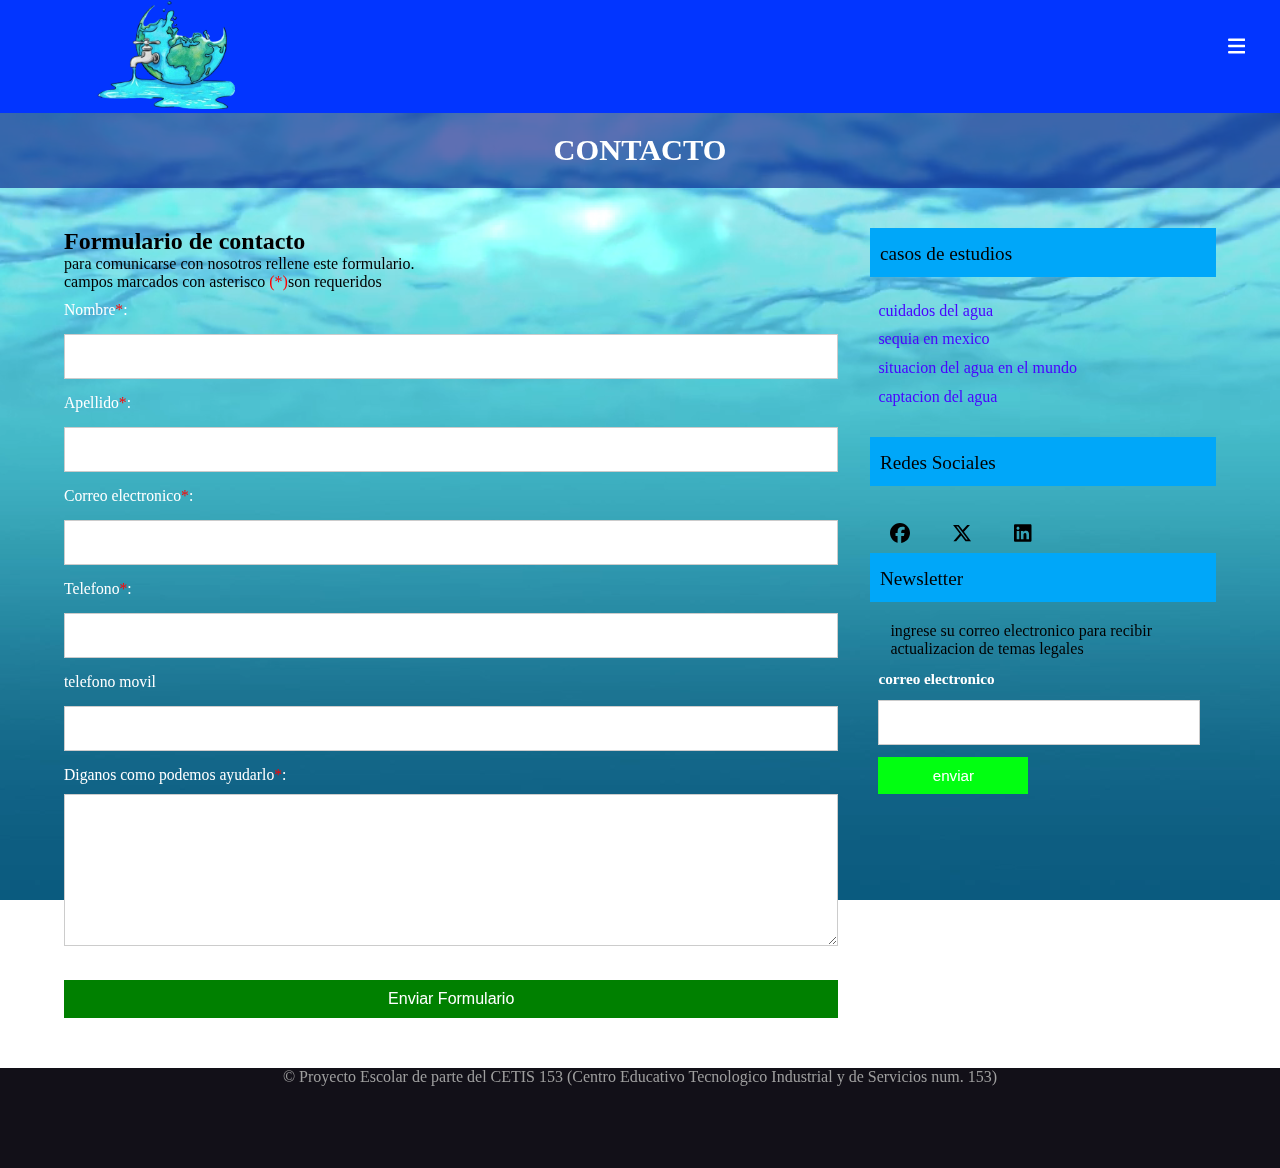
<file: contacto.html>
<!DOCTYPE html>
<html lang="es">
<head>
	<meta charset="utf-8">
	<meta name="viewport" content="width=device-width, initial-scale=1.0">
	<meta http-equiv="X-UA-Compatible" content="ie=edge">
	<title>Sanacion del agua</title>
	<!-- estilos CSS -->
	<link rel="stylesheet" href="css/estilos.css">
	<!-- fuentes -->
	<link rel="preconnect" href="https://fonts.googleapis.com">
	<link rel="preconnect" href="https://fonts.gstatic.com" crossorigin>
	<link href="https://fonts.googleapis.com/css2?family=Micro+5+Charted&family=Roboto:ital,wght@0,100;0,300;0,400;0,500;0,700;0,900;1,100;1,300;1,400;1,500;1,700;1,900&display=swap" rel="stylesheet">
	<!-- Icon fonts -->
	<link rel="stylesheet" href="https://use.fontawesome.com/releases/v5.2.0/css/all.css"
	integrity="sha384-hWVjflwFxL6sNzntih27bfxkr27PmbbK/iSvJ+a4+0owXq79v+lsFkW54bOGbiDQ"
	crossorigin="anonymous">
	<!-- Favicon -->
	<link rel="apple-touch-icon" sizes="180x180" href="images/apple-touch-icon.png">
	<link rel="icon" type="image/png" sizes="32x32" href="images/favicon-32x32.png">
	<link rel="icon" type="image/png" sizes="16x16" href="images/favicon-16x16.png">
	<link rel="manifest" href="images/site.webmanifest">
	<meta name="msapplication-TileColor" content="#da532c">
	<meta name="theme-color" content="#ffffff">

</head>
<body>
	<video id="video-background" muted autoplay loop>
	<source src="alberca-fondo.mp4" type="video/mp4">
	</video>
	<!-- Cabecera -->
	<div class="top">
		<ul class="container">
			<li><svg xmlns="http://www.w3.org/2000/svg" height="20" width="20" viewBox="0 0 512 512"><path fill="#FFD43B" d="M164.9 24.6c-7.7-18.6-28-28.5-47.4-23.2l-88 24C12.1 30.2 0 46 0 64C0 311.4 200.6 512 448 512c18 0 33.8-12.1 38.6-29.5l24-88c5.3-19.4-4.6-39.7-23.2-47.4l-96-40c-16.3-6.8-35.2-2.1-46.3 11.6L304.7 368C234.3 334.7 177.3 277.7 144 207.3L193.3 167c13.7-11.2 18.4-30 11.6-46.3l-40-96z"/></svg> 1-234-567-8910</li>
			<li><svg xmlns="http://www.w3.org/2000/svg" height="20" width="20" viewBox="0 0 512 512"><path fill="#FFD43B" d="M48 64C21.5 64 0 85.5 0 112c0 15.1 7.1 29.3 19.2 38.4L236.8 313.6c11.4 8.5 27 8.5 38.4 0L492.8 150.4c12.1-9.1 19.2-23.3 19.2-38.4c0-26.5-21.5-48-48-48H48zM0 176V384c0 35.3 28.7 64 64 64H448c35.3 0 64-28.7 64-64V176L294.4 339.2c-22.8 17.1-54 17.1-76.8 0L0 176z"/></svg>Informacion@mail.com</li>
		</ul>
	</div>
	<header>
		<nav id="navbar">
			<div id="navegation" class="container">
			<a href="index.html"><img id="logo" src="images/logotipo-removebg-preview.png" alt="Logotipo"></a>
			<span id="navbar-toggle">
				<svg xmlns="http://www.w3.org/2000/svg" height="20" width="17.5" viewBox="0 0 448 512"><path fill="#ffffff" d="M0 96C0 78.3 14.3 64 32 64H416c17.7 0 32 14.3 32 32s-14.3 32-32 32H32C14.3 128 0 113.7 0 96zM0 256c0-17.7 14.3-32 32-32H416c17.7 0 32 14.3 32 32s-14.3 32-32 32H32c-17.7 0-32-14.3-32-32zM448 416c0 17.7-14.3 32-32 32H32c-17.7 0-32-14.3-32-32s14.3-32 32-32H416c17.7 0 32 14.3 32 32z"/></svg>
			</span>
			<ul id="main-nav" style="display: none;">
				<li><a href="index.html">home</a></li>
				<li><a href="la-firma.html">Purificacion de Agua</a></li>
				<li><a href="areas-practicas.html">Reduccion ante el consumo</a></li>
				<li><a href="contacto.html">contacto</a></li>
				
			</ul>
			</div>
		</nav>
	</header>
	<!-- cuerpo del documento -->
	<main>
		<header>
			<div class="container">
				<h1>Contacto</h1>
			</div>
		</header>
		<article id="pages" class="container">
			<section>
				<h2>Formulario de contacto</h2>
				<p>para comunicarse con nosotros rellene este formulario. <br>campos marcados con asterisco
				<span class="asterisco">(*)</span>son requeridos</p>

				<form action="" method="POST">
					<label for="nombre">Nombre<span class="asterisco">*</span>:</label>
					<input type="text" id="nombre" required>

					<label for="apellido">Apellido<span class="asterisco">*</span>:</label>
					<input type="text" id="apellido" required>

					<label for="email">Correo electronico<span class="asterisco">*</span>:</label>
					<input type="email" id="email" required>

					<label for="telefono">Telefono<span class="asterisco">*</span>:</label>
					<input type="text" id="telefono" required>

					<label for="movil">telefono movil</label>
					<input type="text" id="movil">

					<label for="comentario">Diganos como podemos ayudarlo<span class="asterisco">*</span>:</label>
					<textarea name="comentario" id="comentario" cols="30" rows="10"></textarea>

					<input type="submit" value="Enviar Formulario">
				</form>
			</section>
			<aside>
				<h3>casos de estudios</h3>
				<ul>
					<li><a href="https://www.nl.gob.mx/campanas/consejos-practicos-para-el-cuidado-del-agua#:~:text=Tome%20su%20ba%C3%B1o%20diario%20de,consumo%20de%20agua%20y%20dinero.">cuidados del agua</a></li>
					<li><a href="https://smn.conagua.gob.mx/es/climatologia/monitor-de-sequia/monitor-de-sequia-en-mexico">sequia en mexico</a></li>
					<li><a href="https://www.savethechildren.mx/hablemos-de-agua-potable-escasez-acceso/?utm_term=la%20escasez%20del%20agua&utm_campaign=&utm_source=adwords&utm_medium=ppc&hsa_acc=1848732810&hsa_cam=21118629741&hsa_grp=163782089401&hsa_ad=694561647974&hsa_src=g&hsa_tgt=kwd-299061670463&hsa_kw=la%20escasez%20del%20agua&hsa_mt=b&hsa_net=adwords&hsa_ver=3&gad_source=1&gclid=Cj0KCQjw8pKxBhD_ARIsAPrG45m_uhWTdkLQJkKFQ-cgPWSMULOrxI8m0TKSsKd_n_C_588C2B4y8AAaAkRrEALw_wcB">situacion del agua en el mundo</a></li>
					<li><a href="https://futurociudades.tec.mx/es/captacion-de-agua-de-lluvia">captacion del agua</a></li>
				</ul>

				<h3>Redes Sociales</h3>
				<div id="socialMedia">
					<a href="#"><svg xmlns="http://www.w3.org/2000/svg" height="20" width="20" viewBox="0 0 512 512"><path d="M512 256C512 114.6 397.4 0 256 0S0 114.6 0 256C0 376 82.7 476.8 194.2 504.5V334.2H141.4V256h52.8V222.3c0-87.1 39.4-127.5 125-127.5c16.2 0 44.2 3.2 55.7 6.4V172c-6-.6-16.5-1-29.6-1c-42 0-58.2 15.9-58.2 57.2V256h83.6l-14.4 78.2H287V510.1C413.8 494.8 512 386.9 512 256h0z"/></svg></a>
					<a href="#"><svg xmlns="http://www.w3.org/2000/svg" height="20" width="20" viewBox="0 0 512 512"><path d="M389.2 48h70.6L305.6 224.2 487 464H345L233.7 318.6 106.5 464H35.8L200.7 275.5 26.8 48H172.4L272.9 180.9 389.2 48zM364.4 421.8h39.1L151.1 88h-42L364.4 421.8z"/></svg></a>
					<a href="#"><svg xmlns="http://www.w3.org/2000/svg" height="20" width="17.5" viewBox="0 0 448 512"><path d="M416 32H31.9C14.3 32 0 46.5 0 64.3v383.4C0 465.5 14.3 480 31.9 480H416c17.6 0 32-14.5 32-32.3V64.3c0-17.8-14.4-32.3-32-32.3zM135.4 416H69V202.2h66.5V416zm-33.2-243c-21.3 0-38.5-17.3-38.5-38.5S80.9 96 102.2 96c21.2 0 38.5 17.3 38.5 38.5 0 21.3-17.2 38.5-38.5 38.5zm282.1 243h-66.4V312c0-24.8-.5-56.7-34.5-56.7-34.6 0-39.9 27-39.9 54.9V416h-66.4V202.2h63.7v29.2h.9c8.9-16.8 30.6-34.5 62.9-34.5 67.2 0 79.7 44.3 79.7 101.9V416z"/></svg></a>
				</div>

				<h3>Newsletter</h3>
				<div id="boletin">
					<p>ingrese su correo electronico para recibir actualizacion de temas legales</p>

					<form action="" method="POST">
						<label for="correo">correo electronico</label>
						<input type="email" name="email" id="correo">
						<input type="submit" value="enviar">
					</form>
				</div>
			</aside>
		</article>
	</main>
	<!-- pie de pagina -->
	<section>
		<footer>
		<div id="copyRight">
			&copy Proyecto Escolar de parte del CETIS 153 (Centro Educativo Tecnologico Industrial y de Servicios num. 153)
		</div>
	</footer>
</section>
	<script>
		// Comportamientos para el menú de navegación.
    let mainNav=document.getElementById('main-nav');
    let navbarToggle=document.getElementById('navbar-toggle');
    navbarToggle.addEventListener('click',function() {

    if (this.classList.contains('active')){
        mainNav.style.display="none";
        this.classList.remove('active');
    }
    else {
        mainNav.style.display="flex";
        this.classList.add('active');
    }
    });
	</script>
</body>
</html>
</file>
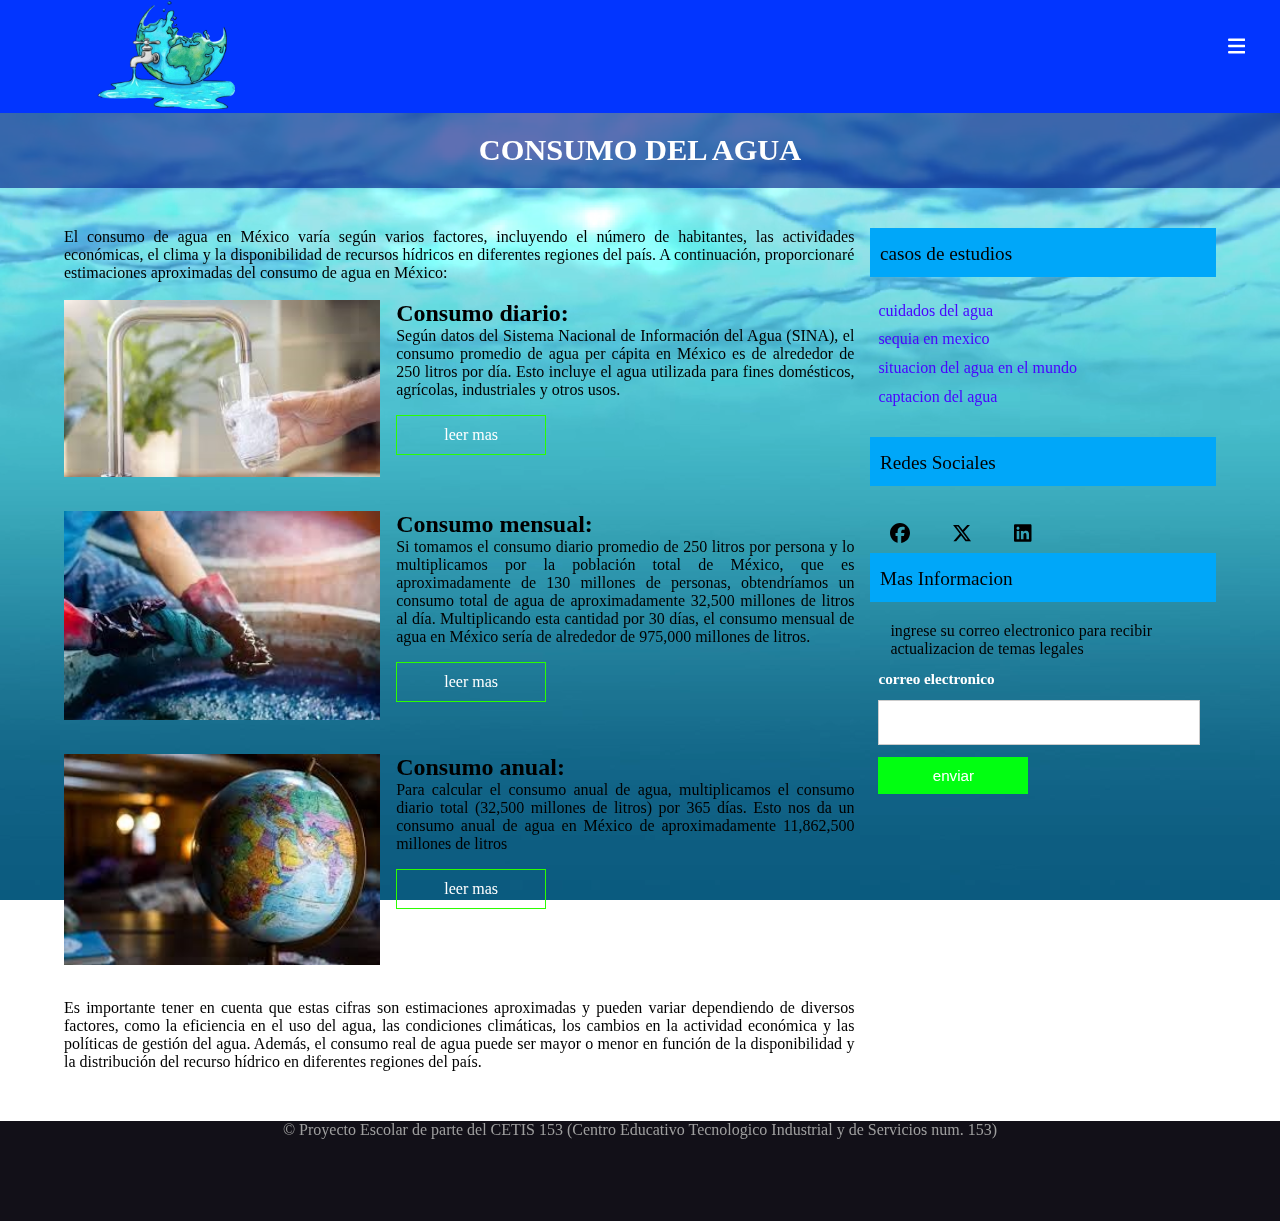
<file: equipo.html>
<!DOCTYPE html>
<html lang="es">
<head>
	<meta charset="utf-8">
	<meta name="viewport" content="width=device-width, initial-scale=1.0">
	<meta http-equiv="X-UA-Compatible" content="ie=edge">
	<title>Sanacion del agua</title>
	<!-- estilos CSS -->
	<link rel="stylesheet" href="css/estilos.css">
	<!-- fuentes -->
	<link rel="preconnect" href="https://fonts.googleapis.com">
	<link rel="preconnect" href="https://fonts.gstatic.com" crossorigin>
	<link href="https://fonts.googleapis.com/css2?family=Micro+5+Charted&family=Roboto:ital,wght@0,100;0,300;0,400;0,500;0,700;0,900;1,100;1,300;1,400;1,500;1,700;1,900&display=swap" rel="stylesheet">
	<!-- Icon fonts -->
	<link rel="stylesheet" href="https://use.fontawesome.com/releases/v5.2.0/css/all.css"
	integrity="sha384-hWVjflwFxL6sNzntih27bfxkr27PmbbK/iSvJ+a4+0owXq79v+lsFkW54bOGbiDQ"
	crossorigin="anonymous">
	<!-- Favicon -->
	<link rel="apple-touch-icon" sizes="180x180" href="images/apple-touch-icon.png">
	<link rel="icon" type="image/png" sizes="32x32" href="images/favicon-32x32.png">
	<link rel="icon" type="image/png" sizes="16x16" href="images/favicon-16x16.png">
	<link rel="manifest" href="images/site.webmanifest">
	<meta name="msapplication-TileColor" content="#da532c">
	<meta name="theme-color" content="#ffffff">

</head>
<body>
	<video id="video-background" muted autoplay loop>
	<source src="alberca-fondo.mp4" type="video/mp4">
	</video>
	<!-- Cabecera -->
	<div class="top">
		<ul class="container">
			<li><svg xmlns="http://www.w3.org/2000/svg" height="20" width="20" viewBox="0 0 512 512"><path fill="#FFD43B" d="M164.9 24.6c-7.7-18.6-28-28.5-47.4-23.2l-88 24C12.1 30.2 0 46 0 64C0 311.4 200.6 512 448 512c18 0 33.8-12.1 38.6-29.5l24-88c5.3-19.4-4.6-39.7-23.2-47.4l-96-40c-16.3-6.8-35.2-2.1-46.3 11.6L304.7 368C234.3 334.7 177.3 277.7 144 207.3L193.3 167c13.7-11.2 18.4-30 11.6-46.3l-40-96z"/></svg> 1-234-567-8910</li>
			<li><svg xmlns="http://www.w3.org/2000/svg" height="20" width="20" viewBox="0 0 512 512"><path fill="#FFD43B" d="M48 64C21.5 64 0 85.5 0 112c0 15.1 7.1 29.3 19.2 38.4L236.8 313.6c11.4 8.5 27 8.5 38.4 0L492.8 150.4c12.1-9.1 19.2-23.3 19.2-38.4c0-26.5-21.5-48-48-48H48zM0 176V384c0 35.3 28.7 64 64 64H448c35.3 0 64-28.7 64-64V176L294.4 339.2c-22.8 17.1-54 17.1-76.8 0L0 176z"/></svg>Informacion@mail.com</li>
		</ul>
	</div>
	<header>
		<nav id="navbar">
			<div id="navegation" class="container">
			<a href="index.html"><img id="logo" src="images/logotipo-removebg-preview.png" alt="Logotipo"></a>
			<span id="navbar-toggle">
				<svg xmlns="http://www.w3.org/2000/svg" height="20" width="17.5" viewBox="0 0 448 512"><!--!Font Awesome Free 6.5.2 by @fontawesome - https://fontawesome.com License - https://fontawesome.com/license/free Copyright 2024 Fonticons, Inc.--><path fill="#ffffff" d="M0 96C0 78.3 14.3 64 32 64H416c17.7 0 32 14.3 32 32s-14.3 32-32 32H32C14.3 128 0 113.7 0 96zM0 256c0-17.7 14.3-32 32-32H416c17.7 0 32 14.3 32 32s-14.3 32-32 32H32c-17.7 0-32-14.3-32-32zM448 416c0 17.7-14.3 32-32 32H32c-17.7 0-32-14.3-32-32s14.3-32 32-32H416c17.7 0 32 14.3 32 32z"/></svg>
			</span>
			<ul id="main-nav" style="display: none;">
				<li><a href="index.html">home</a></li>
				<li><a href="la-firma.html">Purificacion de Agua</a></li>
				<li><a href="areas-practicas.html">Reduccion ante el consumo</a></li>
				<li><a href="contacto.html">contacto</a></li>
				
			</ul>
			</div>
		</nav>
	</header>
	<!-- cuerpo del documento -->
	<main>
		<header>
			<div class="container">
				<h1>consumo del agua</h1>
			</div>
		</header>
		<article id="pages" class="container">
			<section>
					<div class="row">
						<p>El consumo de agua en México varía según varios factores, incluyendo el número de habitantes, las actividades económicas, el clima y la disponibilidad de recursos hídricos en diferentes regiones del país. A continuación, proporcionaré estimaciones aproximadas del consumo de agua en México:</p><br>

				<img src="images/diario.jpg" alt="imagen de la fila">
				<h2>Consumo diario: </h2>
				<p>Según datos del Sistema Nacional de Información del Agua (SINA), el consumo promedio de agua per cápita en México es de alrededor de 250 litros por día. Esto incluye el agua utilizada para fines domésticos, agrícolas, industriales y otros usos.</p>
				<a id="trip" download="Triptico" href="Cuánta agua se consume diariamente.pdf">leer mas</a>
				
			</div>
			<div class="row">
				<img src="images/semanal.jpg" alt="imagen de la fila">
				<h2>Consumo mensual:</h2>
				<p>Si tomamos el consumo diario promedio de 250 litros por persona y lo multiplicamos por la población total de México, que es aproximadamente de 130 millones de personas, obtendríamos un consumo total de agua de aproximadamente 32,500 millones de litros al día. Multiplicando esta cantidad por 30 días, el consumo mensual de agua en México sería de alrededor de 975,000 millones de litros.</p>
				<a id="trip" download="Triptico" href="Cuánta agua se consume semanalmente.pdf">leer mas</a>
			</div>
			<div class="row">
				<img src="images/anual.jpg" alt="imagen de la fila">
				<h2>Consumo anual:</h2>
				<p> Para calcular el consumo anual de agua, multiplicamos el consumo diario total (32,500 millones de litros) por 365 días. Esto nos da un consumo anual de agua en México de aproximadamente 11,862,500 millones de litros</p>
				<a id="trip" download="Triptico" href="Cuánta agua se consume anualmente.pdf">leer mas</a>
				
			</div>
			<p>Es importante tener en cuenta que estas cifras son estimaciones aproximadas y pueden variar dependiendo de diversos factores, como la eficiencia en el uso del agua, las condiciones climáticas, los cambios en la actividad económica y las políticas de gestión del agua. Además, el consumo real de agua puede ser mayor o menor en función de la disponibilidad y la distribución del recurso hídrico en diferentes regiones del país.</p>
			</section>
			<aside>
				<h3>casos de estudios</h3>
				<ul>
					<li><a href="https://www.nl.gob.mx/campanas/consejos-practicos-para-el-cuidado-del-agua#:~:text=Tome%20su%20ba%C3%B1o%20diario%20de,consumo%20de%20agua%20y%20dinero.">cuidados del agua</a></li>
					<li><a href="https://smn.conagua.gob.mx/es/climatologia/monitor-de-sequia/monitor-de-sequia-en-mexico">sequia en mexico</a></li>
					<li><a href="https://www.savethechildren.mx/hablemos-de-agua-potable-escasez-acceso/?utm_term=la%20escasez%20del%20agua&utm_campaign=&utm_source=adwords&utm_medium=ppc&hsa_acc=1848732810&hsa_cam=21118629741&hsa_grp=163782089401&hsa_ad=694561647974&hsa_src=g&hsa_tgt=kwd-299061670463&hsa_kw=la%20escasez%20del%20agua&hsa_mt=b&hsa_net=adwords&hsa_ver=3&gad_source=1&gclid=Cj0KCQjw8pKxBhD_ARIsAPrG45m_uhWTdkLQJkKFQ-cgPWSMULOrxI8m0TKSsKd_n_C_588C2B4y8AAaAkRrEALw_wcB">situacion del agua en el mundo</a></li>
					<li><a href="https://futurociudades.tec.mx/es/captacion-de-agua-de-lluvia">captacion del agua</a></li>
				</ul>

				<h3>Redes Sociales</h3>
				<div id="socialMedia">
					<a href="#"><svg xmlns="http://www.w3.org/2000/svg" height="20" width="20" viewBox="0 0 512 512"><path d="M512 256C512 114.6 397.4 0 256 0S0 114.6 0 256C0 376 82.7 476.8 194.2 504.5V334.2H141.4V256h52.8V222.3c0-87.1 39.4-127.5 125-127.5c16.2 0 44.2 3.2 55.7 6.4V172c-6-.6-16.5-1-29.6-1c-42 0-58.2 15.9-58.2 57.2V256h83.6l-14.4 78.2H287V510.1C413.8 494.8 512 386.9 512 256h0z"/></svg></a>
					<a href="#"><svg xmlns="http://www.w3.org/2000/svg" height="20" width="20" viewBox="0 0 512 512"><path d="M389.2 48h70.6L305.6 224.2 487 464H345L233.7 318.6 106.5 464H35.8L200.7 275.5 26.8 48H172.4L272.9 180.9 389.2 48zM364.4 421.8h39.1L151.1 88h-42L364.4 421.8z"/></svg></a>
					<a href="#"><svg xmlns="http://www.w3.org/2000/svg" height="20" width="17.5" viewBox="0 0 448 512"><path d="M416 32H31.9C14.3 32 0 46.5 0 64.3v383.4C0 465.5 14.3 480 31.9 480H416c17.6 0 32-14.5 32-32.3V64.3c0-17.8-14.4-32.3-32-32.3zM135.4 416H69V202.2h66.5V416zm-33.2-243c-21.3 0-38.5-17.3-38.5-38.5S80.9 96 102.2 96c21.2 0 38.5 17.3 38.5 38.5 0 21.3-17.2 38.5-38.5 38.5zm282.1 243h-66.4V312c0-24.8-.5-56.7-34.5-56.7-34.6 0-39.9 27-39.9 54.9V416h-66.4V202.2h63.7v29.2h.9c8.9-16.8 30.6-34.5 62.9-34.5 67.2 0 79.7 44.3 79.7 101.9V416z"/></svg></a>
				</div>

				<h3>Mas Informacion</h3>
				<div id="boletin">
					<p>ingrese su correo electronico para recibir actualizacion de temas legales</p>

					<form action="" method="POST">
						<label for="correo">correo electronico</label>
						<input type="email" name="email" id="correo">
						<input type="submit" value="enviar">
					</form>
				</div>
			</aside>
		</article>
	</main>
	<!-- pie de pagina -->
	<section>
		<footer>
		<div id="copyRight">
			&copy Proyecto Escolar de parte del CETIS 153 (Centro Educativo Tecnologico Industrial y de Servicios num. 153)
		</div>
	</footer>
</section>
	<script>
		// Comportamientos para el menú de navegación.
    let mainNav=document.getElementById('main-nav');
    let navbarToggle=document.getElementById('navbar-toggle');
    navbarToggle.addEventListener('click',function() {

    if (this.classList.contains('active')){
        mainNav.style.display="none";
        this.classList.remove('active');
    }
    else {
        mainNav.style.display="flex";
        this.classList.add('active');
    }
    });
	</script>
</body>
</html>
</file>
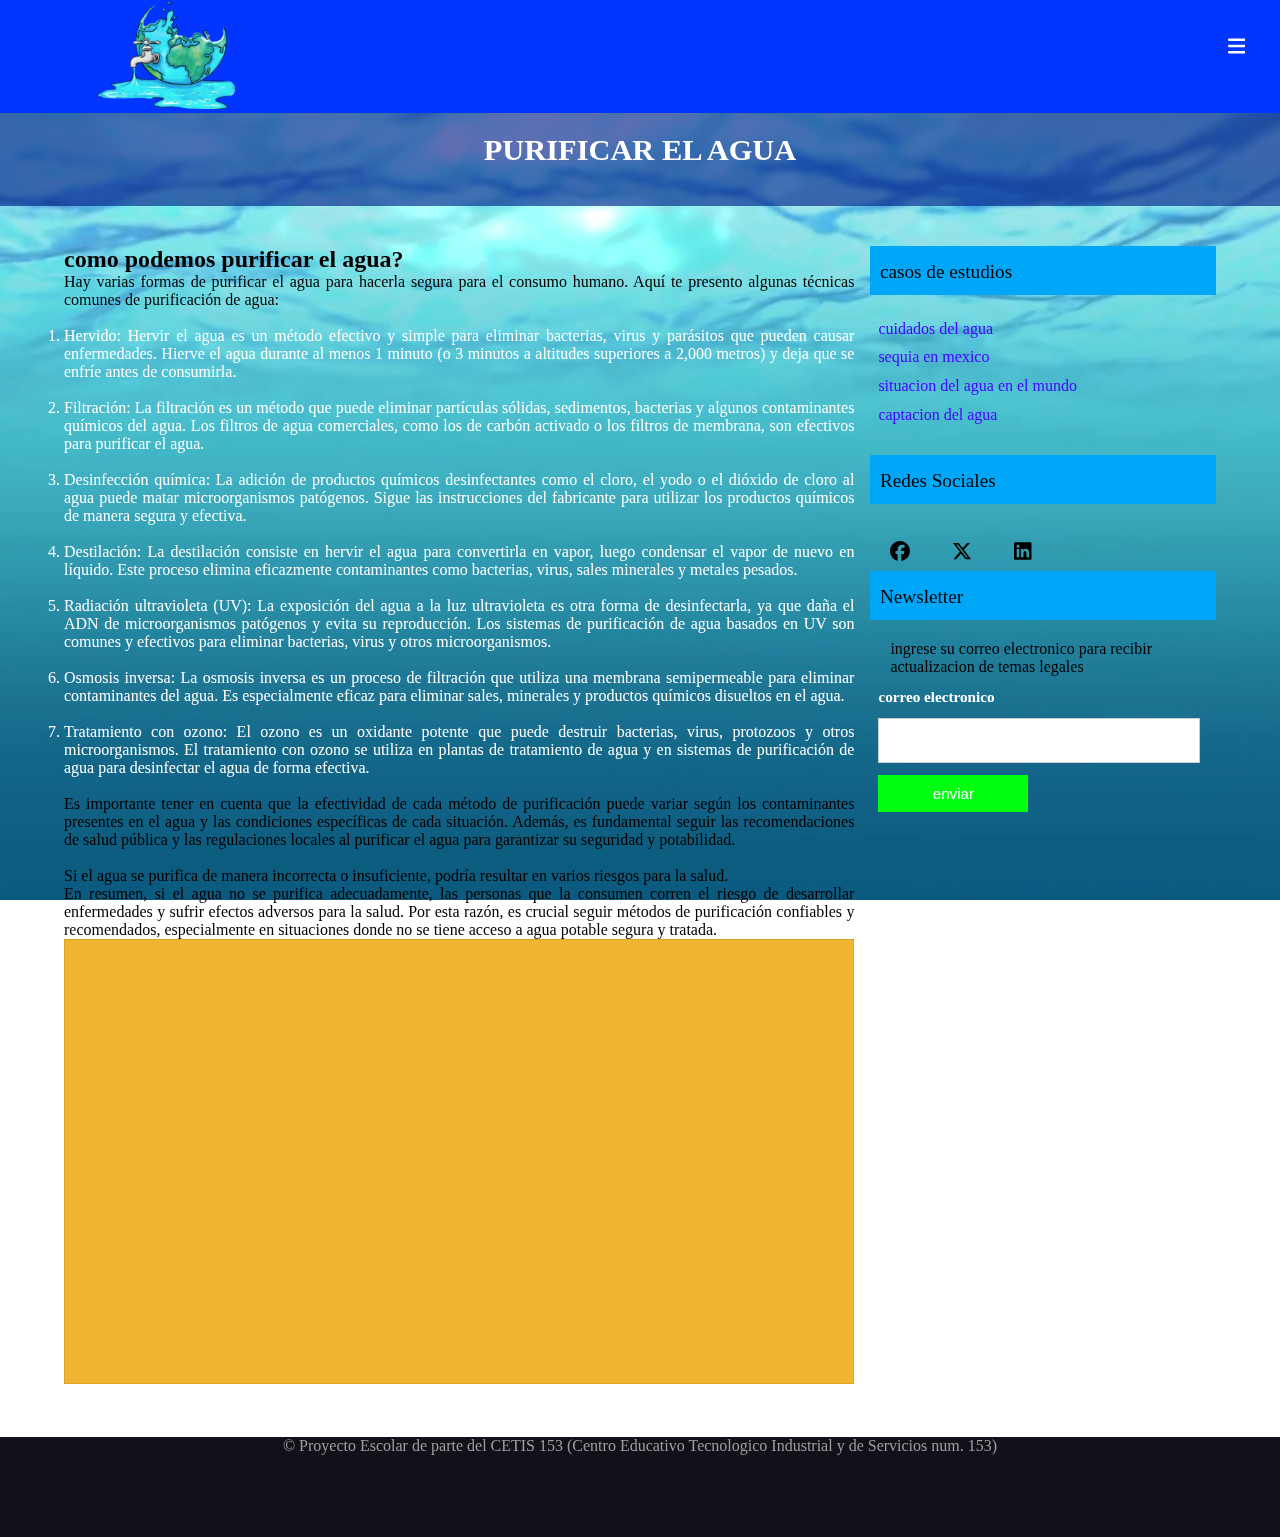
<file: la-firma.html>
<!DOCTYPE html>
<html lang="es">
<head>
	<meta charset="utf-8">
	<meta name="viewport" content="width=device-width, initial-scale=1.0">
	<meta http-equiv="X-UA-Compatible" content="ie=edge">
	<title>Sanacion del agua</title>
	<!-- estilos CSS -->
	<link rel="stylesheet" href="css/estilos.css">
	<!-- fuentes -->
	<link rel="preconnect" href="https://fonts.googleapis.com">
	<link rel="preconnect" href="https://fonts.gstatic.com" crossorigin>
	<link href="https://fonts.googleapis.com/css2?family=Micro+5+Charted&family=Roboto:ital,wght@0,100;0,300;0,400;0,500;0,700;0,900;1,100;1,300;1,400;1,500;1,700;1,900&display=swap" rel="stylesheet">
	<!-- Icon fonts -->
	<link rel="stylesheet" href="https://use.fontawesome.com/releases/v5.2.0/css/all.css"
	integrity="sha384-hWVjflwFxL6sNzntih27bfxkr27PmbbK/iSvJ+a4+0owXq79v+lsFkW54bOGbiDQ"
	crossorigin="anonymous">
	<!-- Favicon -->
	<link rel="apple-touch-icon" sizes="180x180" href="images/apple-touch-icon.png">
	<link rel="icon" type="image/png" sizes="32x32" href="images/favicon-32x32.png">
	<link rel="icon" type="image/png" sizes="16x16" href="images/favicon-16x16.png">
	<link rel="manifest" href="images/site.webmanifest">
	<meta name="msapplication-TileColor" content="#da532c">
	<meta name="theme-color" content="#ffffff">

</head>
<body>
	<video id="video-background" muted autoplay loop>
	<source src="alberca-fondo.mp4" type="video/mp4">
	</video>
	<!-- Cabecera -->
	<div class="top">
		<ul class="container">
			<li><svg xmlns="http://www.w3.org/2000/svg" height="20" width="20" viewBox="0 0 512 512"><path fill="#FFD43B" d="M164.9 24.6c-7.7-18.6-28-28.5-47.4-23.2l-88 24C12.1 30.2 0 46 0 64C0 311.4 200.6 512 448 512c18 0 33.8-12.1 38.6-29.5l24-88c5.3-19.4-4.6-39.7-23.2-47.4l-96-40c-16.3-6.8-35.2-2.1-46.3 11.6L304.7 368C234.3 334.7 177.3 277.7 144 207.3L193.3 167c13.7-11.2 18.4-30 11.6-46.3l-40-96z"/></svg> 1-234-567-8910</li>
			<li><svg xmlns="http://www.w3.org/2000/svg" height="20" width="20" viewBox="0 0 512 512"><path fill="#FFD43B" d="M48 64C21.5 64 0 85.5 0 112c0 15.1 7.1 29.3 19.2 38.4L236.8 313.6c11.4 8.5 27 8.5 38.4 0L492.8 150.4c12.1-9.1 19.2-23.3 19.2-38.4c0-26.5-21.5-48-48-48H48zM0 176V384c0 35.3 28.7 64 64 64H448c35.3 0 64-28.7 64-64V176L294.4 339.2c-22.8 17.1-54 17.1-76.8 0L0 176z"/></svg>Informacion@mail.com</li>
		</ul>
	</div>
	<header>
		<nav id="navbar">
			<div id="navegation" class="container">
			<a href="index.html"><img id="logo" src="images/logotipo-removebg-preview.png" alt="Logotipo"></a>
			<span id="navbar-toggle">
				<svg xmlns="http://www.w3.org/2000/svg" height="20" width="17.5" viewBox="0 0 448 512"><!--!Font Awesome Free 6.5.2 by @fontawesome - https://fontawesome.com License - https://fontawesome.com/license/free Copyright 2024 Fonticons, Inc.--><path fill="#ffffff" d="M0 96C0 78.3 14.3 64 32 64H416c17.7 0 32 14.3 32 32s-14.3 32-32 32H32C14.3 128 0 113.7 0 96zM0 256c0-17.7 14.3-32 32-32H416c17.7 0 32 14.3 32 32s-14.3 32-32 32H32c-17.7 0-32-14.3-32-32zM448 416c0 17.7-14.3 32-32 32H32c-17.7 0-32-14.3-32-32s14.3-32 32-32H416c17.7 0 32 14.3 32 32z"/></svg>
			</span>
			<ul id="main-nav" style="display: none;">
				<li><a href="index.html">home</a></li>
				<li><a href="la-firma.html">Purificacion de Agua</a></li>
				<li><a href="areas-practicas.html">Reduccion ante el consumo</a></li>
				<li><a href="contacto.html">contacto</a></li>
				
			</ul>
			</div>
		</nav>
	</header>
	<!-- cuerpo del documento -->
	<main>
		<header>
			<div class="container">
				<h1>purificar el agua</h1><br>
			</div>
		</header>
		<article id="pages" class="container">
			<section>
				<h2 id="sec1">como podemos purificar el agua?</h2>
				<p>Hay varias formas de purificar el agua para hacerla segura para el consumo humano. Aquí te presento algunas técnicas comunes de purificación de agua:</p><br>
				<ul id="lista-2">
					<li>Hervido: Hervir el agua es un método efectivo y simple para eliminar bacterias, virus y parásitos que pueden causar enfermedades. Hierve el agua durante al menos 1 minuto (o 3 minutos a altitudes superiores a 2,000 metros) y deja que se enfríe antes de consumirla.</li><br>
					<li>Filtración: La filtración es un método que puede eliminar partículas sólidas, sedimentos, bacterias y algunos contaminantes químicos del agua. Los filtros de agua comerciales, como los de carbón activado o los filtros de membrana, son efectivos para purificar el agua.</li><br>
					<li>Desinfección química: La adición de productos químicos desinfectantes como el cloro, el yodo o el dióxido de cloro al agua puede matar microorganismos patógenos. Sigue las instrucciones del fabricante para utilizar los productos químicos de manera segura y efectiva.</li><br>
					<li>Destilación: La destilación consiste en hervir el agua para convertirla en vapor, luego condensar el vapor de nuevo en líquido. Este proceso elimina eficazmente contaminantes como bacterias, virus, sales minerales y metales pesados.</li><br>
					<li>Radiación ultravioleta (UV): La exposición del agua a la luz ultravioleta es otra forma de desinfectarla, ya que daña el ADN de microorganismos patógenos y evita su reproducción. Los sistemas de purificación de agua basados en UV son comunes y efectivos para eliminar bacterias, virus y otros microorganismos.</li><br>
					<li>Osmosis inversa: La osmosis inversa es un proceso de filtración que utiliza una membrana semipermeable para eliminar contaminantes del agua. Es especialmente eficaz para eliminar sales, minerales y productos químicos disueltos en el agua.</li><br>
					<li>Tratamiento con ozono: El ozono es un oxidante potente que puede destruir bacterias, virus, protozoos y otros microorganismos. El tratamiento con ozono se utiliza en plantas de tratamiento de agua y en sistemas de purificación de agua para desinfectar el agua de forma efectiva.</li><br>
				</ul>
				<p>Es importante tener en cuenta que la efectividad de cada método de purificación puede variar según los contaminantes presentes en el agua y las condiciones específicas de cada situación. Además, es fundamental seguir las recomendaciones de salud pública y las regulaciones locales al purificar el agua para garantizar su seguridad y potabilidad.</p><br>
				<p>Si el agua se purifica de manera incorrecta o insuficiente, podría resultar en varios riesgos para la salud.</p>
				<p>En resumen, si el agua no se purifica adecuadamente, las personas que la consumen corren el riesgo de desarrollar enfermedades y sufrir efectos adversos para la salud. Por esta razón, es crucial seguir métodos de purificación confiables y recomendados, especialmente en situaciones donde no se tiene acceso a agua potable segura y tratada.</p>

				<video id="tip" muted autoplay loop>
					<source src="Cómo purificar agua para beberla.mp4" type="video/mp4">
				</video>

			</section>
			<aside>
				<h3>casos de estudios</h3>
				<ul>
					<li><a href="https://www.nl.gob.mx/campanas/consejos-practicos-para-el-cuidado-del-agua#:~:text=Tome%20su%20ba%C3%B1o%20diario%20de,consumo%20de%20agua%20y%20dinero.">cuidados del agua</a></li>
					<li><a href="https://smn.conagua.gob.mx/es/climatologia/monitor-de-sequia/monitor-de-sequia-en-mexico">sequia en mexico</a></li>
					<li><a href="https://www.savethechildren.mx/hablemos-de-agua-potable-escasez-acceso/?utm_term=la%20escasez%20del%20agua&utm_campaign=&utm_source=adwords&utm_medium=ppc&hsa_acc=1848732810&hsa_cam=21118629741&hsa_grp=163782089401&hsa_ad=694561647974&hsa_src=g&hsa_tgt=kwd-299061670463&hsa_kw=la%20escasez%20del%20agua&hsa_mt=b&hsa_net=adwords&hsa_ver=3&gad_source=1&gclid=Cj0KCQjw8pKxBhD_ARIsAPrG45m_uhWTdkLQJkKFQ-cgPWSMULOrxI8m0TKSsKd_n_C_588C2B4y8AAaAkRrEALw_wcB">situacion del agua en el mundo</a></li>
					<li><a href="https://futurociudades.tec.mx/es/captacion-de-agua-de-lluvia">captacion del agua</a></li>
				</ul>

				<h3>Redes Sociales</h3>
				<div id="socialMedia">
					<a href="#"><svg xmlns="http://www.w3.org/2000/svg" height="20" width="20" viewBox="0 0 512 512"><path d="M512 256C512 114.6 397.4 0 256 0S0 114.6 0 256C0 376 82.7 476.8 194.2 504.5V334.2H141.4V256h52.8V222.3c0-87.1 39.4-127.5 125-127.5c16.2 0 44.2 3.2 55.7 6.4V172c-6-.6-16.5-1-29.6-1c-42 0-58.2 15.9-58.2 57.2V256h83.6l-14.4 78.2H287V510.1C413.8 494.8 512 386.9 512 256h0z"/></svg></a>
					<a href="#"><svg xmlns="http://www.w3.org/2000/svg" height="20" width="20" viewBox="0 0 512 512"><path d="M389.2 48h70.6L305.6 224.2 487 464H345L233.7 318.6 106.5 464H35.8L200.7 275.5 26.8 48H172.4L272.9 180.9 389.2 48zM364.4 421.8h39.1L151.1 88h-42L364.4 421.8z"/></svg></a>
					<a href="#"><svg xmlns="http://www.w3.org/2000/svg" height="20" width="17.5" viewBox="0 0 448 512"><path d="M416 32H31.9C14.3 32 0 46.5 0 64.3v383.4C0 465.5 14.3 480 31.9 480H416c17.6 0 32-14.5 32-32.3V64.3c0-17.8-14.4-32.3-32-32.3zM135.4 416H69V202.2h66.5V416zm-33.2-243c-21.3 0-38.5-17.3-38.5-38.5S80.9 96 102.2 96c21.2 0 38.5 17.3 38.5 38.5 0 21.3-17.2 38.5-38.5 38.5zm282.1 243h-66.4V312c0-24.8-.5-56.7-34.5-56.7-34.6 0-39.9 27-39.9 54.9V416h-66.4V202.2h63.7v29.2h.9c8.9-16.8 30.6-34.5 62.9-34.5 67.2 0 79.7 44.3 79.7 101.9V416z"/></svg></a>
				</div>

				<h3>Newsletter</h3>
				<div id="boletin">
					<p>ingrese su correo electronico para recibir actualizacion de temas legales</p>

					<form action="" method="POST">
						<label for="correo">correo electronico</label>
						<input type="email" name="email" id="correo">
						<input type="submit" value="enviar">
					</form>
				</div>
			</aside>
		</article>
	</main>
	<!-- pie de pagina -->
	<section>
				<footer>
		<div id="copyRight">
			&copy Proyecto Escolar de parte del CETIS 153 (Centro Educativo Tecnologico Industrial y de Servicios num. 153)
		</div>
	</footer>
	</section>
	<script>
		// Comportamientos para el menú de navegación.
    let mainNav=document.getElementById('main-nav');
    let navbarToggle=document.getElementById('navbar-toggle');
    navbarToggle.addEventListener('click',function() {

    if (this.classList.contains('active')){
        mainNav.style.display="none";
        this.classList.remove('active');
    }
    else {
        mainNav.style.display="flex";
        this.classList.add('active');
    }
    });
	</script>
</body>
</html>
</file>
<file: css/estilos.css>
/*estilos generales */

html, body {
	height: 100%;
}

/*modificador de modelo de cajas de css*/

html {
	-webkit-box-sizing: border-box;
	box-sizing: border-box;
}

*, *::before, *::after {
	-webkit-box-sizing: inherit;
			box-sizing: inherit;
}

/*resetear margenes y bordes*/

* {
	margin: 0;
	padding: 0;
}
#video-background {
        position: fixed;
        right: 0;
        bottom: 0;
        min-width: 100%;
        min-height: 100%;
        width: auto;
        height: auto;
        z-index: -100;
    }
    #video-content {
        position: relative;
        z-index: 1;
        color: #fff;
        text-align: center;
        padding: 20px;
    }
p {
	color: #000;
}
h2 {
	color: #000;
}
#sec1 {
	color: #000;
}
h3 {
	color: #000;
}
#menos {
	color: #fff;
}
#cont {
	color: #fff;
}
.container {
	width: 90%;
	max-width: 1366px;
	margin: 0 auto;
}

label {
	display: block;
	margin: 10px 0;
	font-size: 0.98rem;
	color: #fff;
}
    /*estilo de botones*/
.btn {
	display: block;
	background-color: #14ff00;
	width: 250px;
	padding: 12px 1em;
	text-align: center;
	text-decoration: none;
	color: #fff;
	border: 1px solid #14ff00;
}

.btn:hover {
	background-color: transparent;
	color: #fff;
}

.transparent {
	display: inline-block;
	border: 1px solid #00ff64;
	padding: 12px 1em;
	width: 250px;
	text-align: center;
	text-decoration: none;
	color: #fff;
}

.transparent:hover {
	background-color: #00ff64;
	color: #fff;
}

#tip {
	width: 100%;
}
#trip {
	display: block;
	padding: 10px 0;
	color: #fff;
	border: 1px solid #2cfd01;
	width: 150px;
	overflow: hidden;
	text-align: center;
	margin-top: 16px;
	text-decoration: none;
	transition: all 1s;
}

#trip:hover {
	background-color: #2cfd01;
	color: #000;
	transition: all 1s;
	box-shadow: 0px 0px 10px 4px #2cfd01;
}
/*barra de navegacion*/
#logo {
	width: 35%;
}

#navbar {
	background-color: #0235ff;
}

#navegation {
	display: flex;
	justify-content: space-between;
}

#main-nav {
	display: flex;
	list-style: none;
	font-family: 'Lato', sans-serif;
	float: right;
	margin-top: 20px;
}

#main-nav li a {
	color: #fff;
	text-decoration: none;
	padding: 25px 0.9em;
	display: inline-block;
}


#main-nav li a:hover {
	background-color: #07b9ff;
}

#navbar-toggle {
	color: #fff;
	font-size: 1.5rem;
	position: absolute;
	top: 35px;
	right: 35px;
	
}

.top {
	display: none;
}

/*pie de pagina*/
#copyRight {
	color: #9f9f9f;
	text-align: center;
	height: 100px;
}
footer {
	background-color: #121018;
}

.games {
	width: 50%;
}


/*estilos de pagina de inicio*/
/*seccion 1*/
article#home > section:nth-child(1) {
	background-image: linear-gradient(rgba(0, 255, 207, 0.68), rgba(59, 255, 4, 0.67)), url(../images/gota-de-agua.jpg);
	background-repeat: no-repeat;
	background-position: center center;
	background-size: cover;
}

#seccionPrimera {
	height: 100%;
	min-height: 600px;
	display: flex;
	justify-content: center;
	align-items: center;
}

#seccionPrimera h1 {
	color: #fff;
	font-size: 3.5rem;
	text-transform: uppercase;
	font-weight: 700;
	font-family: arial, verdana, sans-serif;
}

#seccionPrimera p {
	color: #fff;
	font-size: 1.5rem;
	padding: 15px 0;
	margin-bottom: 0;
}

#seccionPrimera div {
	text-align: center;
}

#seccionPrimera a {
	color: #fff;
	text-decoration: none;
	font-weight: bold;
	border: 1px solid;
	display: inline-block;
	padding: 12px 2.5em;
	margin: 12px 0 0;
}

#seccionPrimera a:hover {
	background-color: #aeaeae;
	color: #000;
}
/*segunda seccion*/
article > section:nth-child(2) {
	padding: 60px 0;
}

#seccionSegundo {
	display: flex;
	padding: 80px 0;
}
#seccionDos-pre {
	display: flex;
	flex-flow: row wrap;
	justify-content: space-between;
	text-align: center;
}

#seccionDos-pre svg {
	color: #25b93a;
	font-size: 2.5rem;
	border: 1px solid;
	border-radius: 50%;
	padding: 40px 4px;
	width: 140px;
	height: 140px;
	margin-bottom: 35px;
}

#seccionDos-pre svg:hover {
	background-color: #25b93a;
}

#seccionSegundo div {
	padding: 0 0.5em;
	align-self: center;
	flex-basis: 60%;
}

#seccionSegundo img {
	flex-basis: 40%;
	max-width: 40%;
	align-self: flex-start;
}
/*seccion tres*/


#seccionTercera {
	display: flex;
}

#seccionTercera.container {
	width: 100%;
	background-color: #020fcc;
	margin-bottom: 80px;
}

#seccionTercera div {
	flex-basis: 50%;
	padding-left: 2em;
	align-self: center;
}
#seccionTercera .transparent {
	display: inline-block;
	border: 1px solid #00ffcf;
	padding: 12px 1em;
	width: 250px;
	text-align: center;
	text-decoration: none;
	color: #fff;
}
#seccionTercera .transparent:hover {
	color: #000;
	background-color: #00ffcf;

}

/*seccion cinco*/
#seccionQuinta {
	display: flex;
	justify-content: space-between;
	align-items: center;
	margin-bottom: 50px;
}

#seccionQuinta img {
	width: 70%;
}
/*seccion cinco*/

article > section:nth-child(6) {
	background-color: #160091;
	padding: 50px 0;
}
#seccionSexta {
	display: flex;
	justify-content: space-between;
	align-items: center;
}
/*estilos de las paginas*/
#video-background {
        position: fixed;
        right: 0;
        bottom: 0;
        min-width: 100%;
        min-height: 100%;
        width: auto;
        height: auto;
        z-index: -100;
    }
    #video-content {
        position: relative;
        z-index: 1;
        color: #fff;
        text-align: center;
        padding: 20px;
    }
#logo {
	width: 35%;
}

#lista-2 {
	list-style: conic-gradient;
	color: #fff;
}

main header {
	background-color: #031e88a3;
	padding: 20px 0;
	margin-bottom: 40px;
	text-align: center;
}

main header h1 {
	font-size: 1.9rem;
	color: #fff;
	text-transform: uppercase;
}

#pages {
	display: flex;
	flex-flow: row wrap;
}

aside {
	flex-basis: 30%;
}

#pages section {
	flex-basis: 70%;
	padding-right: 1em;
	text-align: justify;
	margin-bottom: 50px;
}

aside h3 {
	background-color: #00a7f9;
	padding: 15px 0 12px 0.5em;
	margin-bottom: 20px;
	font-size: 1.20rem;
	font-weight: 100;
}

aside ul {
	list-style: none;
	margin: 0 0 25px 0.5em;
}

aside ul li a {
	text-decoration: none;
	line-height: 1.8;
	color: #4806ff;
}

aside ul li a:hover {
	text-decoration: underline;
	color: #05ffff;
}

#socialMedia {
	margin: 0 0 0px 0.5em;
	font-size: 2.5rem;
}

#socialMedia svg {
	margin-right: 0.8em;
	color: #0b1245;
}

#boletin {
	margin-left: 0.5em;
}

#boletin p {
	font-size: 1rem;
	margin: 12px;
}

#boletin label {
	display: block;
	font-size: 0.95rem;
	font-weight: bold;
	margin-bottom: 12px;
	color: #fff;
}

input#correo {
	display: block;
	width: 100%;
	height: 45px;
	margin-bottom: 12px;
}

#boletin input[type="submit"] {
	background-color: #01ff11;
	display: inline-block;
	padding: 10px 1em;
	color: #fff;
	border: none;
	width: 150px;
	font-size: 0.95rem;
}

.row {
	clear: both;
	overflow: hidden;
	margin-bottom: 22px;
}

.row img {
	float: left;
	width: 40%;
	margin-right: 1em;
	margin-bottom: 12px;
}

form {
	margin-right: 1em;
}

.asterisco {
	color: #ff0000;
}

label {
	display: block;
	margin: 10px 0;
	font-size: 0.98rem;
}

input[type="text"], input[type="email"] {
	display: inline-block;
	width: 100%;
	height: 45px;
	margin: 5px 0;
	border: 1px solid #ccc;
}

textarea#comentario {
	width: 100%;
	border: 1px solid #ccc;
	margin-bottom: 30px;
}

input[type="submit"] {
	background-color: #008000;
	display: inline-block;
	padding: 10px 1em;
	width: 100%;
	border: none;
	color: #fff;
	font-size: 1rem;
}
/*media queries*/
@media screen and (max-width: 1199px) {
	body {
		font-size: 0.95rem;
	}
}

/*estilos de viewport cuando tenga un tamaño que oscile entre 960px a 1100px*/

@media screen and (min-width: 960px) and (max-width: 1100px) {

	body {
		font-size: 0.95rem;
	}

	#seccionPrimera h1 {
	font-size: 2.5rem;
}
	#seccionPrimera h1 {
	font-size: 2.5rem;
}
	#seccionDos-pre {
	flex-flow: column wrap;
}
	h2 {
	font-size: 1.3rem;
}
	#seccionTercera img {
	flex-basis: 45%;
	max-width: 45%;
}
#seccionTercera div {
	flex-basis: 55%;
	padding-right: 2em;
}
.col p {
	text-align: center;
}
#pages {
	margin-bottom: 12px;
}
#boletin p {
	font-size: 0.95rem;
}
aside ul li a {
	font-size: 0.95rem;
}
.row {
	margin: 0 1em 25px 0;
}
.row img {
	float: none;
	width: 100%;
}
#pages .row:not(:last-child){
	border-bottom: 1px solid #ccc;
}
.transparent {
	margin-bottom: 30px;
}
.row svg {
	margin-bottom: 20px;
	margin-right: 1em;
}
}

/*estilos de viewport cuando tenga un tamaño que sea igual o menor que 959px*/
@media screen and (max-width: 959px) {
	#seccionPrimera, #seccionSegunda, #seccionTercera, #seccionCuarta, #seccionQuinta {
	flex-direction: column;
}

	#navegation {
	display: block;
}
	#main-nav {
	display: none;
	flex-direction: column;
}
	#navbar-toggle {
	display: block;
}
	#main-nav li a {
	display: block;
	padding: 20px 1em;
}
	#main-nav li:not(:last-child) {
	border-bottom: 1px solid #353535;
}
	#main-nav li:last-child {
	display: none;
}
.top {
	background-color: #000;
	color: gold;
	padding: 12px 0;
	font-size: 0.85rem;
	display: block;
}
.top ul {
	display: flex;
	justify-content: space-between;
	list-style: none;
}
#seccionPrimera h1 {
	font-size: 1.25rem;
}
#seccionSegundo, #seccionTercera, #seccionCuarta, #seccionquinta {
	flex-direction: column;
}
#seccionSegundo div, #seccionTercera div {
	padding: 0;
	align-self: normal;
	flex-basis: 100%;
	text-align: center;
}
.btn, .transparent {
	width: 100%;
}
.transparent {
	margin-bottom: 20px;
}
#seccionSegundo img, #seccionTercera img {
	display: none;
}
#seccionTercera.container {
	width: 90%;
	padding: 20px 0;
}
article > section:nth-child(4) {
	text-align: center;
	padding: 35px 0 12px 0;
}
#seccionCuarta {
	margin: 35px auto;
}
.col {
	margin: 20px 0.9em 30px;
	border: 1px solid #ffd43b;
	padding: 30px 2em;
}
.col p {
	text-align: center;
}
#seccionQuinta {
	text-align: center;
}
/*estilos al resto de paginos*/
#pages section {
	flex-basis: 100%;
	padding-right: 0;
}
aside {
	flex-basis: 100%;
}
.row img {
	float: none;
	width: 100%;
}
#pages .row:not(:last-child) {
	border-bottom: 1px solid #ccc;
}
.row svg {
	margin-bottom: 12px;
	margin-right: 1em;
}

}
/*estilos de viewport cuando tenga un tamaño que sea igual o menor que 659px*/
@media screen and (max-width: 659) {
	#PieDePagina {
	flex-direction: column;
	align-items: center;
	text-align: center;
}
}
</file>
